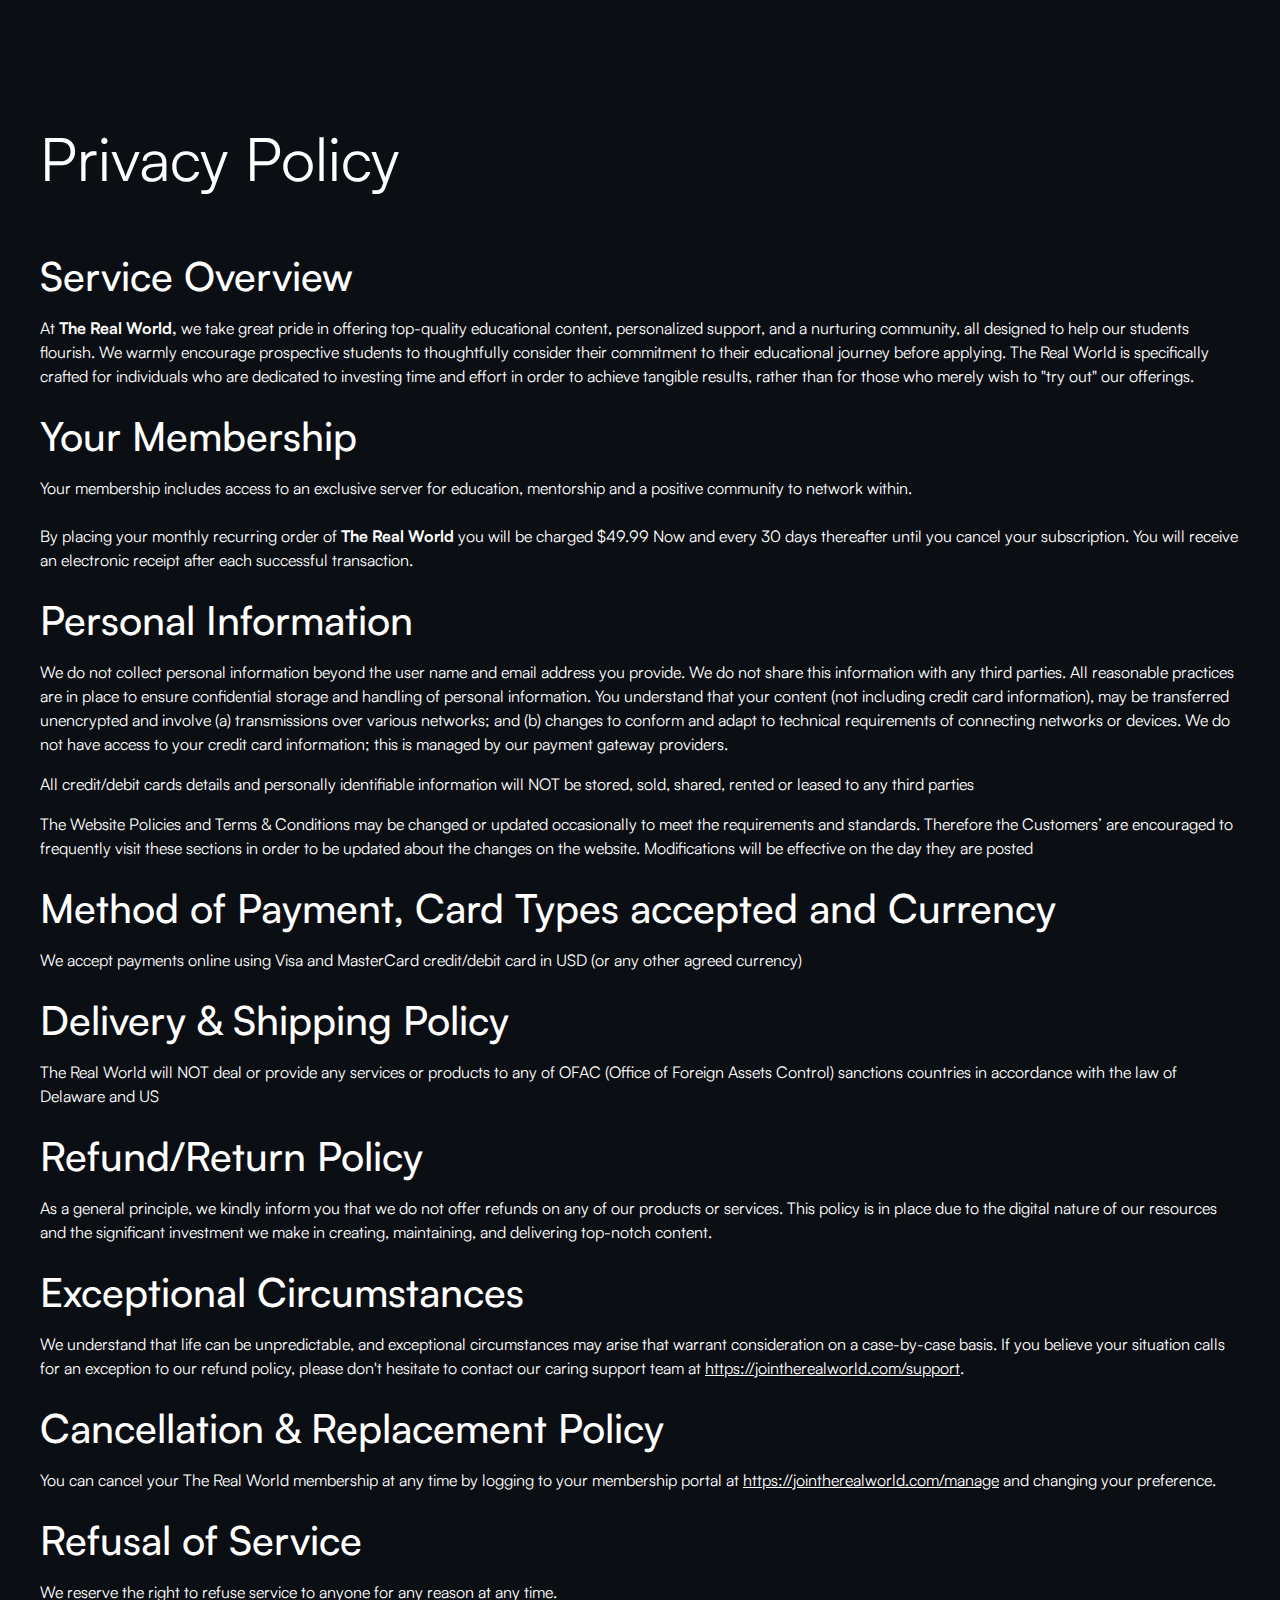
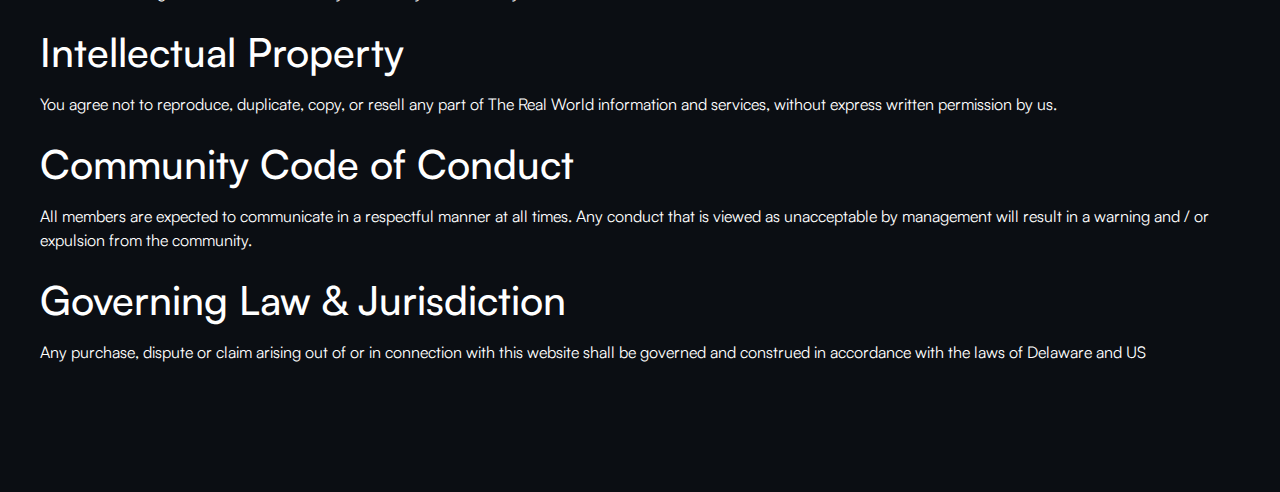
<file: privacy-policy.html>
<!DOCTYPE html><!--  Last Published: Sun May 28 2023 12:25:25 GMT+0000 (Coordinated Universal Time)  -->
<html data-wf-page="646a6bf8128f7ce7731c95fa" data-wf-site="64680f89ffc502a63b8e9d79">
<head>
  <meta charset="utf-8">
  <title>Privacy Policy | The Real World</title>
  <meta content="Privacy Policy | The Real World" property="og:title">
  <meta content="https://uploads-ssl.webflow.com/64680f89ffc502a63b8e9d79/646c56e4b22e612b474214c7_Frame%201.png" property="og:image">
  <meta content="Privacy Policy | The Real World" property="twitter:title">
  <meta content="https://uploads-ssl.webflow.com/64680f89ffc502a63b8e9d79/646c56e4b22e612b474214c7_Frame%201.png" property="twitter:image">
  <meta content="width=device-width, initial-scale=1" name="viewport">
  <link href="css/v2/normalize.css" rel="stylesheet" type="text/css">
  <link href="css/v2/components.css" rel="stylesheet" type="text/css">
  <link href="css/v2/therealworld-site.css" rel="stylesheet" type="text/css">
  <script type="text/javascript">!function(o,c){var n=c.documentElement,t=" w-mod-";n.className+=t+"js",("ontouchstart"in o||o.DocumentTouch&&c instanceof DocumentTouch)&&(n.className+=t+"touch")}(window,document);</script>
  <link href="images/favicon.png" rel="shortcut icon" type="image/x-icon">
  <link href="images/webclip.png" rel="apple-touch-icon">

  <script>
    !function(t,e){var o,n,p,r;e.__SV||(window.posthog=e,e._i=[],e.init=function(i,s,a){function g(t,e){var o=e.split(".");2==o.length&&(t=t[o[0]],e=o[1]),t[e]=function(){t.push([e].concat(Array.prototype.slice.call(arguments,0)))}}(p=t.createElement("script")).type="text/javascript",p.async=!0,p.src=s.api_host+"/static/array.js",(r=t.getElementsByTagName("script")[0]).parentNode.insertBefore(p,r);var u=e;for(void 0!==a?u=e[a]=[]:a="posthog",u.people=u.people||[],u.toString=function(t){var e="posthog";return"posthog"!==a&&(e+="."+a),t||(e+=" (stub)"),e},u.people.toString=function(){return u.toString(1)+".people (stub)"},o="capture identify alias people.set people.set_once set_config register register_once unregister opt_out_capturing has_opted_out_capturing opt_in_capturing reset isFeatureEnabled onFeatureFlags getFeatureFlag getFeatureFlagPayload reloadFeatureFlags group updateEarlyAccessFeatureEnrollment getEarlyAccessFeatures getActiveMatchingSurveys getSurveys".split(" "),n=0;n<o.length;n++)g(u,o[n]);e._i.push([i,s,a])},e.__SV=1)}(document,window.posthog||[]);
    posthog.init('phc_djGBH65JGJA0hIlfk4cuZFw962pu1e90oVbnIYieTkQ',{api_host:'https://app.posthog.com'})
</script>
</head>
<body>
  <div class="page-wrapper">
    <div class="circle-embed w-embed">
      <style>
/* Animate Circle */
:root {
  --circle-btn-bg: #FFBB38;
  --circle-btn-text: #000000;
  --circle-btn-speed: 0.3s;
  --circle-btn-half-speed: 0.15s;
  --circle-ease-out: cubic-bezier(0.61, 1, 0.88, 1);
  --circle-ease-in: cubic-bezier(0.12, 0, 0.39, 0);
}
.reveal-circle-2 {
  position: relative;
  overflow: hidden;
  -webkit-mask-image: -webkit-radial-gradient(white, black);
}
.reveal-circle-2:hover {
	color: var(--circle-btn-text);
  background-color: var(--circle-btn-bg);
  transition: background-color 0.0s linear var(--circle-btn-speed);
}
.reveal-circle-2::after {
	pointer-events: none;
	background-color: var(--circle-btn-bg);
  transform: translateY(5em);
  content: "";
  z-index: -1;
  position: absolute;
  width: 100%;
  padding-top: 100%;
  left: 0%;
  top: 0%;
  right: 0%;
  bottom: auto;
  border-radius: 50%;
  transition: border-radius var(--circle-btn-half-speed) var(--circle-ease-in) 0.0s, 
  transform var(--circle-btn-speed) var(--circle-ease-in);
}
.reveal-circle-2:hover::after {
  border-radius: 0%;
  transform: translateY(0em);
  transition: border-radius var(--circle-btn-half-speed) var(--circle-ease-out) var(--circle-btn-half-speed), 
  transform var(--circle-btn-speed) var(--circle-ease-out);
}
</style>
    </div>
    <div class="global-styles w-embed">
      <style>
/* Make text look crisper and more legible in all browsers */
body {
  -webkit-font-smoothing: antialiased;
  -moz-osx-font-smoothing: grayscale;
  font-smoothing: antialiased;
  text-rendering: optimizeLegibility;
}
/* Focus state style for keyboard navigation for the focusable elements */
*[tabindex]:focus-visible,
  input[type="file"]:focus-visible {
   outline: 0.125rem solid #4d65ff;
   outline-offset: 0.125rem;
}
/* Get rid of top margin on first element in any rich text element */
.w-richtext > :not(div):first-child, .w-richtext > div:first-child > :first-child {
  margin-top: 0 !important;
}
/* Get rid of bottom margin on last element in any rich text element */
.w-richtext>:last-child, .w-richtext ol li:last-child, .w-richtext ul li:last-child {
	margin-bottom: 0 !important;
}
/* Prevent all click and hover interaction with an element */
.pointer-events-off {
	pointer-events: none;
}
/* Enables all click and hover interaction with an element */
.pointer-events-on {
  pointer-events: auto;
}
/* Create a class of .div-square which maintains a 1:1 dimension of a div */
.div-square::after {
	content: "";
	display: block;
	padding-bottom: 100%;
}
/* Make sure containers never lose their center alignment */
.container-medium,.container-small, .container-large {
	margin-right: auto !important;
  margin-left: auto !important;
}
/* 
Make the following elements inherit typography styles from the parent and not have hardcoded values. 
Important: You will not be able to style for example "All Links" in Designer with this CSS applied.
Uncomment this CSS to use it in the project. Leave this message for future hand-off.
*/
/*
a,
.w-input,
.w-select,
.w-tab-link,
.w-nav-link,
.w-dropdown-btn,
.w-dropdown-toggle,
.w-dropdown-link {
  color: inherit;
  text-decoration: inherit;
  font-size: inherit;
}
*/
/* Apply "..." after 3 lines of text */
.text-style-3lines {
	display: -webkit-box;
	overflow: hidden;
	-webkit-line-clamp: 3;
	-webkit-box-orient: vertical;
}
/* Apply "..." after 2 lines of text */
.text-style-2lines {
	display: -webkit-box;
	overflow: hidden;
	-webkit-line-clamp: 2;
	-webkit-box-orient: vertical;
}
/* Adds inline flex display */
.display-inlineflex {
  display: inline-flex;
}
/* These classes are never overwritten */
.hide {
  display: none !important;
}
@media screen and (max-width: 991px) {
    .hide, .hide-tablet {
        display: none !important;
    }
}
  @media screen and (max-width: 767px) {
    .hide-mobile-landscape{
      display: none !important;
    }
}
  @media screen and (max-width: 479px) {
    .hide-mobile{
      display: none !important;
    }
}
.margin-0 {
  margin: 0rem !important;
}
.padding-0 {
  padding: 0rem !important;
}
.spacing-clean {
padding: 0rem !important;
margin: 0rem !important;
}
.margin-top {
  margin-right: 0rem !important;
  margin-bottom: 0rem !important;
  margin-left: 0rem !important;
}
.padding-top {
  padding-right: 0rem !important;
  padding-bottom: 0rem !important;
  padding-left: 0rem !important;
}
.margin-right {
  margin-top: 0rem !important;
  margin-bottom: 0rem !important;
  margin-left: 0rem !important;
}
.padding-right {
  padding-top: 0rem !important;
  padding-bottom: 0rem !important;
  padding-left: 0rem !important;
}
.margin-bottom {
  margin-top: 0rem !important;
  margin-right: 0rem !important;
  margin-left: 0rem !important;
}
.padding-bottom {
  padding-top: 0rem !important;
  padding-right: 0rem !important;
  padding-left: 0rem !important;
}
.margin-left {
  margin-top: 0rem !important;
  margin-right: 0rem !important;
  margin-bottom: 0rem !important;
}
.padding-left {
  padding-top: 0rem !important;
  padding-right: 0rem !important;
  padding-bottom: 0rem !important;
}
.margin-horizontal {
  margin-top: 0rem !important;
  margin-bottom: 0rem !important;
}
.padding-horizontal {
  padding-top: 0rem !important;
  padding-bottom: 0rem !important;
}
.margin-vertical {
  margin-right: 0rem !important;
  margin-left: 0rem !important;
}
.padding-vertical {
  padding-right: 0rem !important;
  padding-left: 0rem !important;
}
</style>
    </div>
    <main class="main-wrapper">
      <section class="section-legal-hero">
        <div class="padding-global">
          <div class="container-large">
            <div class="padding-section-large">
              <div class="legal_component">
                <div class="text-rich-text w-richtext">
                  <h1>Privacy Policy</h1>
                  <p>‍</p>
                  <h2>Service Overview</h2>
                  <p>At<strong> The Real World,</strong> we take great pride in offering top-quality educational content, personalized support, and a nurturing community, all designed to help our students flourish. We warmly encourage prospective students to thoughtfully consider their commitment to their educational journey before applying. The Real World is specifically crafted for individuals who are dedicated to investing time and effort in order to achieve tangible results, rather than for those who merely wish to &quot;try out&quot; our offerings.<br></p>
                  <h2>Your Membership</h2>
                  <p>Your membership includes access to an exclusive server for education, mentorship and a positive community to network within.<br><br>By placing your monthly recurring order of <strong>The Real World</strong> you will be charged $49.99 Now and every 30 days thereafter until you cancel your subscription. You will receive an electronic receipt after each successful transaction.<br></p>
                  <h2>Personal Information</h2>
                  <p>We do not collect personal information beyond the user name and email address you provide. We do not share this information with any third parties. All reasonable practices are in place to ensure confidential storage and handling of personal information. You understand that your content (not including credit card information), may be transferred unencrypted and involve (a) transmissions over various networks; and (b) changes to conform and adapt to technical requirements of connecting networks or devices. We do not have access to your credit card information; this is managed by our payment gateway providers.<br></p>
                  <p>All credit/debit cards details and personally identifiable information will NOT be stored, sold, shared, rented or leased to any third parties<br></p>
                  <p>The Website Policies and Terms &amp; Conditions may be changed or updated occasionally to meet the requirements and standards. Therefore the Customers’ are encouraged to frequently visit these sections in order to be updated about the changes on the website. Modifications will be effective on the day they are posted<br></p>
                  <h2>Method of Payment, Card Types accepted and Currency</h2>
                  <p>We accept payments online using Visa and MasterCard credit/debit card in USD (or any other agreed currency)<br></p>
                  <h2>Delivery &amp; Shipping Policy</h2>
                  <p>The Real World will NOT deal or provide any services or products to any of OFAC (Office of Foreign Assets Control) sanctions countries in accordance with the law of Delaware and US<br></p>
                  <h2>Refund/Return Policy</h2>
                  <p>As a general principle, we kindly inform you that we do not offer refunds on any of our products or services. This policy is in place due to the digital nature of our resources and the significant investment we make in creating, maintaining, and delivering top-notch content.<br></p>
                  <h2>Exceptional Circumstances</h2>
                  <p>We understand that life can be unpredictable, and exceptional circumstances may arise that warrant consideration on a case-by-case basis. If you believe your situation calls for an exception to our refund policy, please don&#x27;t hesitate to contact our caring support team at <a href="support.html">https://jointherealworld.com/support</a>.<br></p>
                  <h2>Cancellation &amp; Replacement Policy</h2>
                  <p>You can cancel your The Real World membership at any time by logging to your membership portal at <a href="manage.html">https://jointherealworld.com/manage</a> and changing your preference.<br></p>
                  <h2>Refusal of Service</h2>
                  <p>We reserve the right to refuse service to anyone for any reason at any time.<br></p>
                  <h2>Intellectual Property</h2>
                  <p>You agree not to reproduce, duplicate, copy, or resell any part of The Real World information and services, without express written permission by us.<br></p>
                  <h2>Community Code of Conduct</h2>
                  <p>All members are expected to communicate in a respectful manner at all times. Any conduct that is viewed as unacceptable by management will result in a warning and / or expulsion from the community.<br></p>
                  <h2>Governing Law &amp; Jurisdiction</h2>
                  <p>Any purchase, dispute or claim arising out of or in connection with this website shall be governed and construed in accordance with the laws of Delaware and US</p>
                </div>
              </div>
            </div>
          </div>
        </div>
      </section>
    </main>
  </div>
  <script src="https://d3e54v103j8qbb.cloudfront.net/js/jquery-3.5.1.min.dc5e7f18c8.js?site=64680f89ffc502a63b8e9d79" type="text/javascript" integrity="sha256-9/aliU8dGd2tb6OSsuzixeV4y/faTqgFtohetphbbj0=" crossorigin="anonymous"></script>
  <script src="js/v2/webflow.js.html" type="text/javascript"></script>
</body>
</html>
</file>
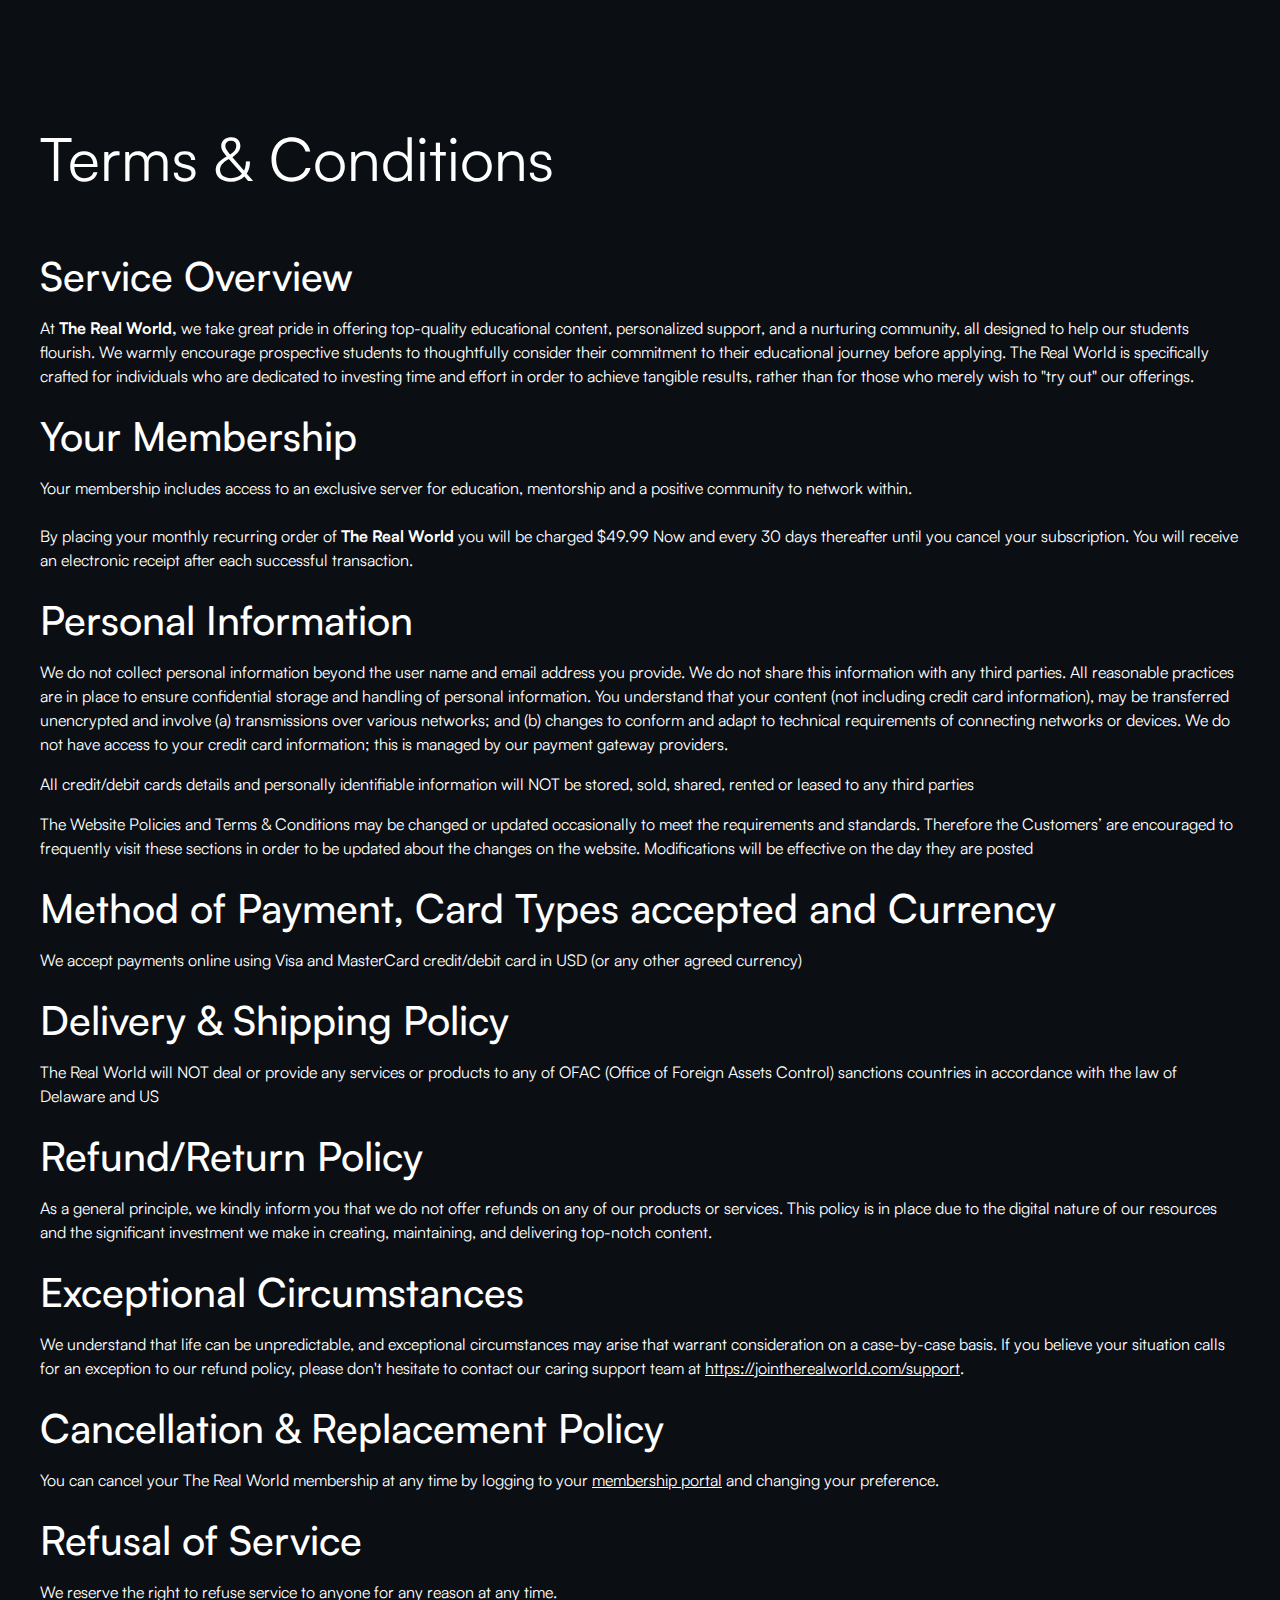
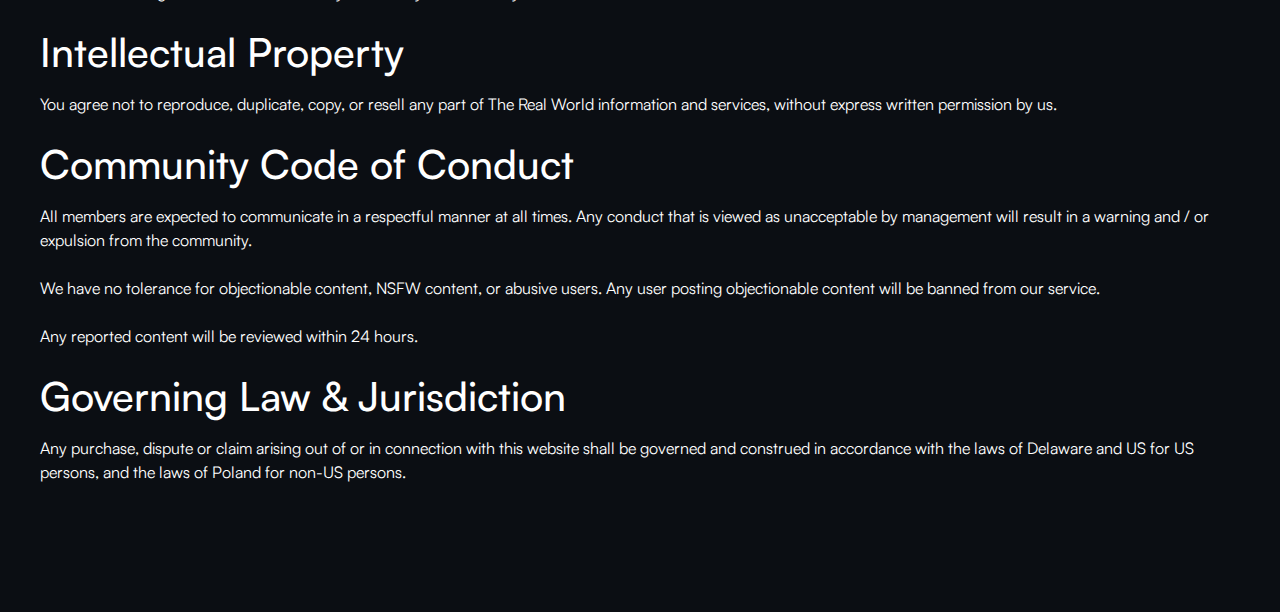
<file: terms-and-conditions.html>
<!DOCTYPE html><!--  Last Published: Sun May 28 2023 12:25:25 GMT+0000 (Coordinated Universal Time)  -->
<html data-wf-page="646a6d2b128f7ce7731d96e4" data-wf-site="64680f89ffc502a63b8e9d79">
<head>
  <meta charset="utf-8">
  <title>Terms of Service | The Real World</title>
  <meta content="Terms of Service | The Real World" property="og:title">
  <meta content="https://uploads-ssl.webflow.com/64680f89ffc502a63b8e9d79/646c56e4b22e612b474214c7_Frame%201.png" property="og:image">
  <meta content="Terms of Service | The Real World" property="twitter:title">
  <meta content="https://uploads-ssl.webflow.com/64680f89ffc502a63b8e9d79/646c56e4b22e612b474214c7_Frame%201.png" property="twitter:image">
  <meta content="width=device-width, initial-scale=1" name="viewport">
  <link href="css/v2/normalize.css" rel="stylesheet" type="text/css">
  <link href="css/v2/components.css" rel="stylesheet" type="text/css">
  <link href="css/v2/therealworld-site.css" rel="stylesheet" type="text/css">
  <script type="text/javascript">!function(o,c){var n=c.documentElement,t=" w-mod-";n.className+=t+"js",("ontouchstart"in o||o.DocumentTouch&&c instanceof DocumentTouch)&&(n.className+=t+"touch")}(window,document);</script>
  <link href="images/favicon.png" rel="shortcut icon" type="image/x-icon">
  <link href="images/webclip.png" rel="apple-touch-icon">

  <script>
    !function(t,e){var o,n,p,r;e.__SV||(window.posthog=e,e._i=[],e.init=function(i,s,a){function g(t,e){var o=e.split(".");2==o.length&&(t=t[o[0]],e=o[1]),t[e]=function(){t.push([e].concat(Array.prototype.slice.call(arguments,0)))}}(p=t.createElement("script")).type="text/javascript",p.async=!0,p.src=s.api_host+"/static/array.js",(r=t.getElementsByTagName("script")[0]).parentNode.insertBefore(p,r);var u=e;for(void 0!==a?u=e[a]=[]:a="posthog",u.people=u.people||[],u.toString=function(t){var e="posthog";return"posthog"!==a&&(e+="."+a),t||(e+=" (stub)"),e},u.people.toString=function(){return u.toString(1)+".people (stub)"},o="capture identify alias people.set people.set_once set_config register register_once unregister opt_out_capturing has_opted_out_capturing opt_in_capturing reset isFeatureEnabled onFeatureFlags getFeatureFlag getFeatureFlagPayload reloadFeatureFlags group updateEarlyAccessFeatureEnrollment getEarlyAccessFeatures getActiveMatchingSurveys getSurveys".split(" "),n=0;n<o.length;n++)g(u,o[n]);e._i.push([i,s,a])},e.__SV=1)}(document,window.posthog||[]);
    posthog.init('phc_djGBH65JGJA0hIlfk4cuZFw962pu1e90oVbnIYieTkQ',{api_host:'https://app.posthog.com'})
</script>
</head>
<body>
  <div class="page-wrapper">
    <div class="circle-embed w-embed">
      <style>
/* Animate Circle */
:root {
  --circle-btn-bg: #FFBB38;
  --circle-btn-text: #000000;
  --circle-btn-speed: 0.3s;
  --circle-btn-half-speed: 0.15s;
  --circle-ease-out: cubic-bezier(0.61, 1, 0.88, 1);
  --circle-ease-in: cubic-bezier(0.12, 0, 0.39, 0);
}
.reveal-circle-2 {
  position: relative;
  overflow: hidden;
  -webkit-mask-image: -webkit-radial-gradient(white, black);
}
.reveal-circle-2:hover {
	color: var(--circle-btn-text);
  background-color: var(--circle-btn-bg);
  transition: background-color 0.0s linear var(--circle-btn-speed);
}
.reveal-circle-2::after {
	pointer-events: none;
	background-color: var(--circle-btn-bg);
  transform: translateY(5em);
  content: "";
  z-index: -1;
  position: absolute;
  width: 100%;
  padding-top: 100%;
  left: 0%;
  top: 0%;
  right: 0%;
  bottom: auto;
  border-radius: 50%;
  transition: border-radius var(--circle-btn-half-speed) var(--circle-ease-in) 0.0s, 
  transform var(--circle-btn-speed) var(--circle-ease-in);
}
.reveal-circle-2:hover::after {
  border-radius: 0%;
  transform: translateY(0em);
  transition: border-radius var(--circle-btn-half-speed) var(--circle-ease-out) var(--circle-btn-half-speed), 
  transform var(--circle-btn-speed) var(--circle-ease-out);
}
</style>
    </div>
    <div class="global-styles w-embed">
      <style>
/* Make text look crisper and more legible in all browsers */
body {
  -webkit-font-smoothing: antialiased;
  -moz-osx-font-smoothing: grayscale;
  font-smoothing: antialiased;
  text-rendering: optimizeLegibility;
}
/* Focus state style for keyboard navigation for the focusable elements */
*[tabindex]:focus-visible,
  input[type="file"]:focus-visible {
   outline: 0.125rem solid #4d65ff;
   outline-offset: 0.125rem;
}
/* Get rid of top margin on first element in any rich text element */
.w-richtext > :not(div):first-child, .w-richtext > div:first-child > :first-child {
  margin-top: 0 !important;
}
/* Get rid of bottom margin on last element in any rich text element */
.w-richtext>:last-child, .w-richtext ol li:last-child, .w-richtext ul li:last-child {
	margin-bottom: 0 !important;
}
/* Prevent all click and hover interaction with an element */
.pointer-events-off {
	pointer-events: none;
}
/* Enables all click and hover interaction with an element */
.pointer-events-on {
  pointer-events: auto;
}
/* Create a class of .div-square which maintains a 1:1 dimension of a div */
.div-square::after {
	content: "";
	display: block;
	padding-bottom: 100%;
}
/* Make sure containers never lose their center alignment */
.container-medium,.container-small, .container-large {
	margin-right: auto !important;
  margin-left: auto !important;
}
/* 
Make the following elements inherit typography styles from the parent and not have hardcoded values. 
Important: You will not be able to style for example "All Links" in Designer with this CSS applied.
Uncomment this CSS to use it in the project. Leave this message for future hand-off.
*/
/*
a,
.w-input,
.w-select,
.w-tab-link,
.w-nav-link,
.w-dropdown-btn,
.w-dropdown-toggle,
.w-dropdown-link {
  color: inherit;
  text-decoration: inherit;
  font-size: inherit;
}
*/
/* Apply "..." after 3 lines of text */
.text-style-3lines {
	display: -webkit-box;
	overflow: hidden;
	-webkit-line-clamp: 3;
	-webkit-box-orient: vertical;
}
/* Apply "..." after 2 lines of text */
.text-style-2lines {
	display: -webkit-box;
	overflow: hidden;
	-webkit-line-clamp: 2;
	-webkit-box-orient: vertical;
}
/* Adds inline flex display */
.display-inlineflex {
  display: inline-flex;
}
/* These classes are never overwritten */
.hide {
  display: none !important;
}
@media screen and (max-width: 991px) {
    .hide, .hide-tablet {
        display: none !important;
    }
}
  @media screen and (max-width: 767px) {
    .hide-mobile-landscape{
      display: none !important;
    }
}
  @media screen and (max-width: 479px) {
    .hide-mobile{
      display: none !important;
    }
}
.margin-0 {
  margin: 0rem !important;
}
.padding-0 {
  padding: 0rem !important;
}
.spacing-clean {
padding: 0rem !important;
margin: 0rem !important;
}
.margin-top {
  margin-right: 0rem !important;
  margin-bottom: 0rem !important;
  margin-left: 0rem !important;
}
.padding-top {
  padding-right: 0rem !important;
  padding-bottom: 0rem !important;
  padding-left: 0rem !important;
}
.margin-right {
  margin-top: 0rem !important;
  margin-bottom: 0rem !important;
  margin-left: 0rem !important;
}
.padding-right {
  padding-top: 0rem !important;
  padding-bottom: 0rem !important;
  padding-left: 0rem !important;
}
.margin-bottom {
  margin-top: 0rem !important;
  margin-right: 0rem !important;
  margin-left: 0rem !important;
}
.padding-bottom {
  padding-top: 0rem !important;
  padding-right: 0rem !important;
  padding-left: 0rem !important;
}
.margin-left {
  margin-top: 0rem !important;
  margin-right: 0rem !important;
  margin-bottom: 0rem !important;
}
.padding-left {
  padding-top: 0rem !important;
  padding-right: 0rem !important;
  padding-bottom: 0rem !important;
}
.margin-horizontal {
  margin-top: 0rem !important;
  margin-bottom: 0rem !important;
}
.padding-horizontal {
  padding-top: 0rem !important;
  padding-bottom: 0rem !important;
}
.margin-vertical {
  margin-right: 0rem !important;
  margin-left: 0rem !important;
}
.padding-vertical {
  padding-right: 0rem !important;
  padding-left: 0rem !important;
}
</style>
    </div>
    <main class="main-wrapper">
      <section class="section-legal-hero">
        <div class="padding-global">
          <div class="container-large">
            <div class="padding-section-large">
              <div class="legal_component">
                <div class="text-rich-text w-richtext">
                  <h1>Terms &amp; Conditions</h1>
                  <p>‍</p>
                  <h2>Service Overview</h2>
                  <p>At<strong> The Real World,</strong> we take great pride in offering top-quality educational content, personalized support, and a nurturing community, all designed to help our students flourish. We warmly encourage prospective students to thoughtfully consider their commitment to their educational journey before applying. The Real World is specifically crafted for individuals who are dedicated to investing time and effort in order to achieve tangible results, rather than for those who merely wish to &quot;try out&quot; our offerings.<br></p>
                  <h2>Your Membership</h2>
                  <p>Your membership includes access to an exclusive server for education, mentorship and a positive community to network within.<br><br>By placing your monthly recurring order of <strong>The Real World</strong> you will be charged $49.99 Now and every 30 days thereafter until you cancel your subscription. You will receive an electronic receipt after each successful transaction.<br></p>
                  <h2>Personal Information</h2>
                  <p>We do not collect personal information beyond the user name and email address you provide. We do not share this information with any third parties. All reasonable practices are in place to ensure confidential storage and handling of personal information. You understand that your content (not including credit card information), may be transferred unencrypted and involve (a) transmissions over various networks; and (b) changes to conform and adapt to technical requirements of connecting networks or devices. We do not have access to your credit card information; this is managed by our payment gateway providers.<br></p>
                  <p>All credit/debit cards details and personally identifiable information will NOT be stored, sold, shared, rented or leased to any third parties<br></p>
                  <p>The Website Policies and Terms &amp; Conditions may be changed or updated occasionally to meet the requirements and standards. Therefore the Customers’ are encouraged to frequently visit these sections in order to be updated about the changes on the website. Modifications will be effective on the day they are posted<br></p>
                  <h2>Method of Payment, Card Types accepted and Currency</h2>
                  <p>We accept payments online using Visa and MasterCard credit/debit card in USD (or any other agreed currency)<br></p>
                  <h2>Delivery &amp; Shipping Policy</h2>
                  <p>The Real World will NOT deal or provide any services or products to any of OFAC (Office of Foreign Assets Control) sanctions countries in accordance with the law of Delaware and US<br></p>
                  <h2>Refund/Return Policy</h2>
                  <p>As a general principle, we kindly inform you that we do not offer refunds on any of our products or services. This policy is in place due to the digital nature of our resources and the significant investment we make in creating, maintaining, and delivering top-notch content.<br></p>
                  <h2>Exceptional Circumstances</h2>
                  <p>We understand that life can be unpredictable, and exceptional circumstances may arise that warrant consideration on a case-by-case basis. If you believe your situation calls for an exception to our refund policy, please don&#x27;t hesitate to contact our caring support team at <a href="support.html">https://jointherealworld.com/support</a>.<br></p>
                  <h2>Cancellation &amp; Replacement Policy</h2>
                  <p>You can cancel your The Real World membership at any time by logging to your <a href="manage.html">membership portal</a> and changing your preference.<br></p>
                  <h2>Refusal of Service</h2>
                  <p>We reserve the right to refuse service to anyone for any reason at any time.<br></p>
                  <h2>Intellectual Property</h2>
                  <p>You agree not to reproduce, duplicate, copy, or resell any part of The Real World information and services, without express written permission by us.<br></p>
                  <h2>Community Code of Conduct</h2>
                  <p>All members are expected to communicate in a respectful manner at all times. Any conduct that is viewed as unacceptable by management will result in a warning and / or expulsion from the community.<br><br>We have no tolerance for objectionable content, NSFW content, or abusive users. Any user posting objectionable content will be banned from our service.<br><br>Any reported content will be reviewed within 24 hours.<br></p>
                  <h2>Governing Law &amp; Jurisdiction</h2>
                  <p>Any purchase, dispute or claim arising out of or in connection with this website shall be governed and construed in accordance with the laws of Delaware and US for US persons, and the laws of Poland for non-US persons.</p>
                </div>
              </div>
            </div>
          </div>
        </div>
      </section>
    </main>
  </div>
  <script src="https://d3e54v103j8qbb.cloudfront.net/js/jquery-3.5.1.min.dc5e7f18c8.js?site=64680f89ffc502a63b8e9d79" type="text/javascript" integrity="sha256-9/aliU8dGd2tb6OSsuzixeV4y/faTqgFtohetphbbj0=" crossorigin="anonymous"></script>
  <script src="js/v2/webflow.js.html" type="text/javascript"></script>
</body>
</html>
</file>
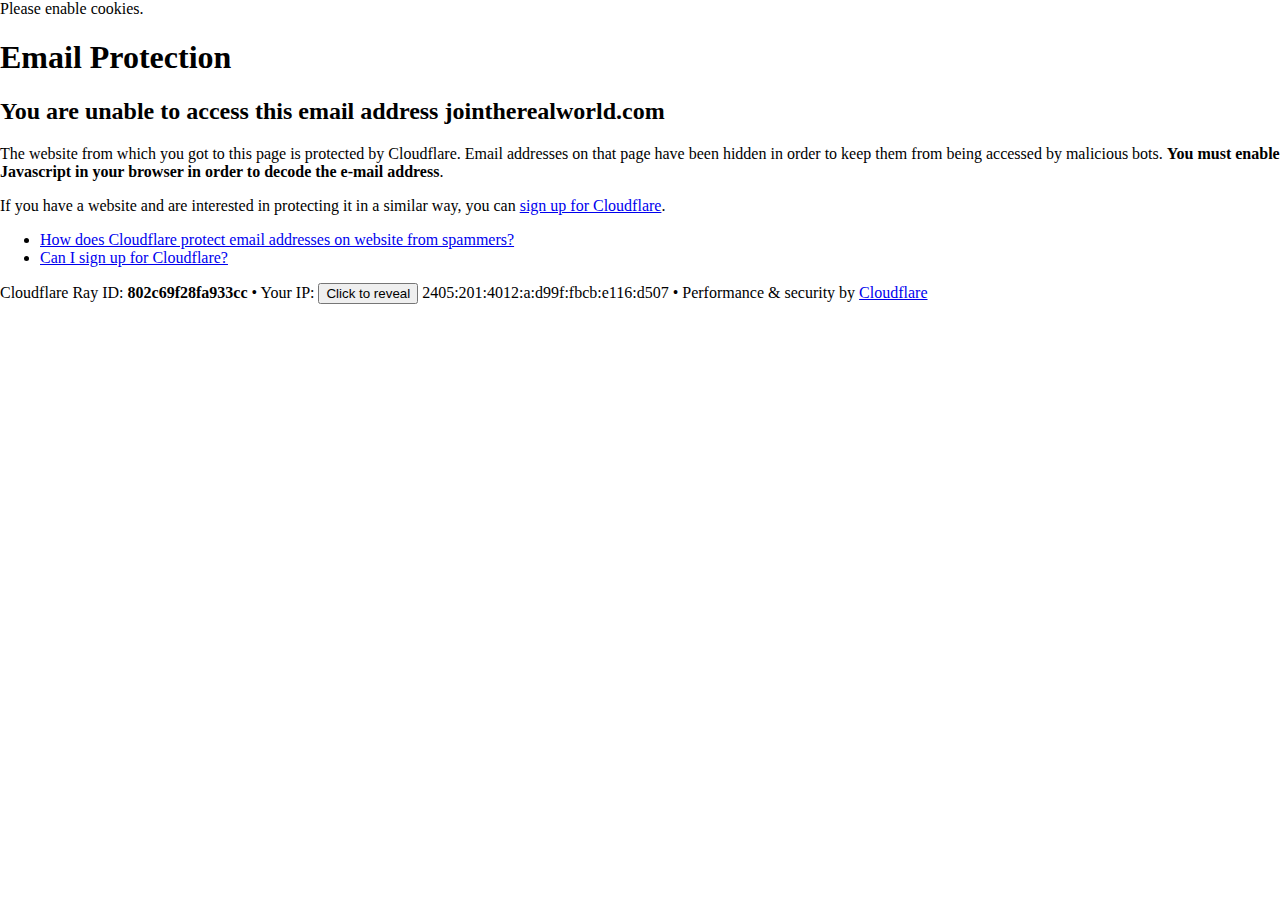
<file: cdn-cgi/l/email-protection.html>
<!DOCTYPE html>
<!--[if lt IE 7]> <html class="no-js ie6 oldie" lang="en-US"> <![endif]-->
<!--[if IE 7]>    <html class="no-js ie7 oldie" lang="en-US"> <![endif]-->
<!--[if IE 8]>    <html class="no-js ie8 oldie" lang="en-US"> <![endif]-->
<!--[if gt IE 8]><!--> <html class="no-js" lang="en-US"> <!--<![endif]-->
<head>
<title>Email Protection | Cloudflare</title>
<meta charset="UTF-8" />
<meta http-equiv="Content-Type" content="text/html; charset=UTF-8" />
<meta http-equiv="X-UA-Compatible" content="IE=Edge" />
<meta name="robots" content="noindex, nofollow" />
<meta name="viewport" content="width=device-width,initial-scale=1" />
<link rel="stylesheet" id="cf_styles-css" href="https://jointherealworld.com/cdn-cgi/styles/cf.errors.css" />
<!--[if lt IE 9]><link rel="stylesheet" id='cf_styles-ie-css' href="/cdn-cgi/styles/cf.errors.ie.css" /><![endif]-->
<style>body{margin:0;padding:0}</style>


<!--[if gte IE 10]><!-->
<script>
  if (!navigator.cookieEnabled) {
    window.addEventListener('DOMContentLoaded', function () {
      var cookieEl = document.getElementById('cookie-alert');
      cookieEl.style.display = 'block';
    })
  }
</script>
<!--<![endif]-->


</head>
<body>
  <div id="cf-wrapper">
    <div class="cf-alert cf-alert-error cf-cookie-error" id="cookie-alert" data-translate="enable_cookies">Please enable cookies.</div>
    <div id="cf-error-details" class="cf-error-details-wrapper">
      <div class="cf-wrapper cf-header cf-error-overview">
        <h1 data-translate="block_headline">Email Protection</h1>
        <h2 class="cf-subheadline"><span data-translate="unable_to_access">You are unable to access this email address</span> jointherealworld.com</h2>
      </div><!-- /.header -->

      <div class="cf-section cf-wrapper">
        <div class="cf-columns two">
          <div class="cf-column">
            <p>The website from which you got to this page is protected by Cloudflare. Email addresses on that page have been hidden in order to keep them from being accessed by malicious bots. <strong>You must enable Javascript in your browser in order to decode the e-mail address</strong>.</p>
            <p>If you have a website and are interested in protecting it in a similar way, you can <a rel="noopener noreferrer" href="https://www.cloudflare.com/sign-up?utm_source=email_protection">sign up for Cloudflare</a>.</p>
          </div>

          <div class="cf-column">
            <div class="grid_4">
              <div class="rail">
                  <div class="panel">
                      <ul class="nobullets">
                        <li><a rel="noopener noreferrer" class="modal-link-faq" href="https://support.cloudflare.com/hc/en-us/articles/200170016-What-is-Email-Address-Obfuscation-">How does Cloudflare protect email addresses on website from spammers?</a></li>
                        <li><a rel="noopener noreferrer" class="modal-link-faq" href="https://support.cloudflare.com/hc/en-us/categories/200275218-Getting-Started">Can I sign up for Cloudflare?</a></li>
                    </ul>
                </div>
              </div>
            </div>
          </div>
        </div>
      </div><!-- /.section -->

      <div class="cf-error-footer cf-wrapper w-240 lg:w-full py-10 sm:py-4 sm:px-8 mx-auto text-center sm:text-left border-solid border-0 border-t border-gray-300">
  <p class="text-13">
    <span class="cf-footer-item sm:block sm:mb-1">Cloudflare Ray ID: <strong class="font-semibold">802c69f28fa933cc</strong></span>
    <span class="cf-footer-separator sm:hidden">&bull;</span>
    <span id="cf-footer-item-ip" class="cf-footer-item hidden sm:block sm:mb-1">
      Your IP:
      <button type="button" id="cf-footer-ip-reveal" class="cf-footer-ip-reveal-btn">Click to reveal</button>
      <span class="hidden" id="cf-footer-ip">2405:201:4012:a:d99f:fbcb:e116:d507</span>
      <span class="cf-footer-separator sm:hidden">&bull;</span>
    </span>
    <span class="cf-footer-item sm:block sm:mb-1"><span>Performance &amp; security by</span> <a rel="noopener noreferrer" href="https://www.cloudflare.com/5xx-error-landing" id="brand_link" target="_blank">Cloudflare</a></span>
    
  </p>
  <script>(function(){function d(){var b=a.getElementById("cf-footer-item-ip"),c=a.getElementById("cf-footer-ip-reveal");b&&"classList"in b&&(b.classList.remove("hidden"),c.addEventListener("click",function(){c.classList.add("hidden");a.getElementById("cf-footer-ip").classList.remove("hidden")}))}var a=document;document.addEventListener&&a.addEventListener("DOMContentLoaded",d)})();</script>
</div><!-- /.error-footer -->


    </div><!-- /#cf-error-details -->
  </div><!-- /#cf-wrapper -->

  <script>
  window._cf_translation = {};
  
  
</script>

</body>
</html>
</file>
<file: css/v2/components.css>
@font-face {
  font-family: 'webflow-icons';
  src: url("[data-uri]") format('truetype');
  font-weight: normal;
  font-style: normal;
}
[class^="w-icon-"],
[class*=" w-icon-"] {
  /* use !important to prevent issues with browser extensions that change fonts */
  font-family: 'webflow-icons' !important;
  speak: none;
  font-style: normal;
  font-weight: normal;
  font-variant: normal;
  text-transform: none;
  line-height: 1;
  /* Better Font Rendering =========== */
  -webkit-font-smoothing: antialiased;
  -moz-osx-font-smoothing: grayscale;
}
.w-icon-slider-right:before {
  content: "\e600";
}
.w-icon-slider-left:before {
  content: "\e601";
}
.w-icon-nav-menu:before {
  content: "\e602";
}
.w-icon-arrow-down:before,
.w-icon-dropdown-toggle:before {
  content: "\e603";
}
.w-icon-file-upload-remove:before {
  content: "\e900";
}
.w-icon-file-upload-icon:before {
  content: "\e903";
}
* {
  -webkit-box-sizing: border-box;
  -moz-box-sizing: border-box;
  box-sizing: border-box;
}
html {
  height: 100%;
}
body {
  margin: 0;
  min-height: 100%;
  background-color: #fff;
  font-family: Arial, sans-serif;
  font-size: 14px;
  line-height: 20px;
  color: #333;
}
img {
  max-width: 100%;
  vertical-align: middle;
  display: inline-block;
}
html.w-mod-touch * {
  background-attachment: scroll !important;
}
.w-block {
  display: block;
}
.w-inline-block {
  max-width: 100%;
  display: inline-block;
}
.w-clearfix:before,
.w-clearfix:after {
  content: " ";
  display: table;
  grid-column-start: 1;
  grid-row-start: 1;
  grid-column-end: 2;
  grid-row-end: 2;
}
.w-clearfix:after {
  clear: both;
}
.w-hidden {
  display: none;
}
.w-button {
  display: inline-block;
  padding: 9px 15px;
  background-color: #3898EC;
  color: white;
  border: 0;
  line-height: inherit;
  text-decoration: none;
  cursor: pointer;
  border-radius: 0;
}
input.w-button {
  -webkit-appearance: button;
}
html[data-w-dynpage] [data-w-cloak] {
  color: transparent !important;
}
.w-webflow-badge,
.w-webflow-badge * {
  position: static;
  left: auto;
  top: auto;
  right: auto;
  bottom: auto;
  z-index: auto;
  display: block;
  visibility: visible;
  overflow: visible;
  overflow-x: visible;
  overflow-y: visible;
  box-sizing: border-box;
  width: auto;
  height: auto;
  max-height: none;
  max-width: none;
  min-height: 0;
  min-width: 0;
  margin: 0;
  padding: 0;
  float: none;
  clear: none;
  border: 0 none transparent;
  border-radius: 0;
  background: none;
  background-image: none;
  background-position: 0% 0%;
  background-size: auto auto;
  background-repeat: repeat;
  background-origin: padding-box;
  background-clip: border-box;
  background-attachment: scroll;
  background-color: transparent;
  box-shadow: none;
  opacity: 1;
  transform: none;
  transition: none;
  direction: ltr;
  font-family: inherit;
  font-weight: inherit;
  color: inherit;
  font-size: inherit;
  line-height: inherit;
  font-style: inherit;
  font-variant: inherit;
  text-align: inherit;
  letter-spacing: inherit;
  text-decoration: inherit;
  text-indent: 0;
  text-transform: inherit;
  list-style-type: disc;
  text-shadow: none;
  font-smoothing: auto;
  vertical-align: baseline;
  cursor: inherit;
  white-space: inherit;
  word-break: normal;
  word-spacing: normal;
  word-wrap: normal;
}
.w-webflow-badge {
  position: fixed !important;
  display: inline-block !important;
  visibility: visible !important;
  z-index: 2147483647 !important;
  top: auto !important;
  right: 12px !important;
  bottom: 12px !important;
  left: auto !important;
  color: #AAADB0 !important;
  background-color: #fff !important;
  border-radius: 3px !important;
  padding: 6px 8px 6px 6px !important;
  font-size: 12px !important;
  opacity: 1 !important;
  line-height: 14px !important;
  text-decoration: none !important;
  transform: none !important;
  margin: 0 !important;
  width: auto !important;
  height: auto !important;
  overflow: visible !important;
  white-space: nowrap;
  box-shadow: 0 0 0 1px rgba(0, 0, 0, 0.1), 0px 1px 3px rgba(0, 0, 0, 0.1);
  cursor: pointer;
}
.w-webflow-badge > img {
  display: inline-block !important;
  visibility: visible !important;
  opacity: 1 !important;
  vertical-align: middle !important;
}
h1,
h2,
h3,
h4,
h5,
h6 {
  font-weight: bold;
  margin-bottom: 10px;
}
h1 {
  font-size: 38px;
  line-height: 44px;
  margin-top: 20px;
}
h2 {
  font-size: 32px;
  line-height: 36px;
  margin-top: 20px;
}
h3 {
  font-size: 24px;
  line-height: 30px;
  margin-top: 20px;
}
h4 {
  font-size: 18px;
  line-height: 24px;
  margin-top: 10px;
}
h5 {
  font-size: 14px;
  line-height: 20px;
  margin-top: 10px;
}
h6 {
  font-size: 12px;
  line-height: 18px;
  margin-top: 10px;
}
p {
  margin-top: 0;
  margin-bottom: 10px;
}
blockquote {
  margin: 0 0 10px 0;
  padding: 10px 20px;
  border-left: 5px solid #E2E2E2;
  font-size: 18px;
  line-height: 22px;
}
figure {
  margin: 0;
  margin-bottom: 10px;
}
figcaption {
  margin-top: 5px;
  text-align: center;
}
ul,
ol {
  margin-top: 0px;
  margin-bottom: 10px;
  padding-left: 40px;
}
.w-list-unstyled {
  padding-left: 0;
  list-style: none;
}
.w-embed:before,
.w-embed:after {
  content: " ";
  display: table;
  grid-column-start: 1;
  grid-row-start: 1;
  grid-column-end: 2;
  grid-row-end: 2;
}
.w-embed:after {
  clear: both;
}
.w-video {
  width: 100%;
  position: relative;
  padding: 0;
}
.w-video iframe,
.w-video object,
.w-video embed {
  position: absolute;
  top: 0;
  left: 0;
  width: 100%;
  height: 100%;
  border: none;
}
fieldset {
  padding: 0;
  margin: 0;
  border: 0;
}
button,
[type='button'],
[type='reset'] {
  border: 0;
  cursor: pointer;
  -webkit-appearance: button;
}
.w-form {
  margin: 0 0 15px;
}
.w-form-done {
  display: none;
  padding: 20px;
  text-align: center;
  background-color: #dddddd;
}
.w-form-fail {
  display: none;
  margin-top: 10px;
  padding: 10px;
  background-color: #ffdede;
}
label {
  display: block;
  margin-bottom: 5px;
  font-weight: bold;
}
.w-input,
.w-select {
  display: block;
  width: 100%;
  height: 38px;
  padding: 8px 12px;
  margin-bottom: 10px;
  font-size: 14px;
  line-height: 1.42857143;
  color: #333333;
  vertical-align: middle;
  background-color: #ffffff;
  border: 1px solid #cccccc;
}
.w-input:-moz-placeholder,
.w-select:-moz-placeholder {
  color: #999;
}
.w-input::-moz-placeholder,
.w-select::-moz-placeholder {
  color: #999;
  opacity: 1;
}
.w-input:-ms-input-placeholder,
.w-select:-ms-input-placeholder {
  color: #999;
}
.w-input::-webkit-input-placeholder,
.w-select::-webkit-input-placeholder {
  color: #999;
}
.w-input:focus,
.w-select:focus {
  border-color: #3898EC;
  outline: 0;
}
.w-input[disabled],
.w-select[disabled],
.w-input[readonly],
.w-select[readonly],
fieldset[disabled] .w-input,
fieldset[disabled] .w-select {
  cursor: not-allowed;
}
.w-input[disabled]:not(.w-input-disabled),
.w-select[disabled]:not(.w-input-disabled),
.w-input[readonly],
.w-select[readonly],
fieldset[disabled]:not(.w-input-disabled) .w-input,
fieldset[disabled]:not(.w-input-disabled) .w-select {
  background-color: #eeeeee;
}
textarea.w-input,
textarea.w-select {
  height: auto;
}
.w-select {
  background-color: #f3f3f3;
}
.w-select[multiple] {
  height: auto;
}
.w-form-label {
  display: inline-block;
  cursor: pointer;
  font-weight: normal;
  margin-bottom: 0px;
}
.w-radio {
  display: block;
  margin-bottom: 5px;
  padding-left: 20px;
}
.w-radio:before,
.w-radio:after {
  content: " ";
  display: table;
  grid-column-start: 1;
  grid-row-start: 1;
  grid-column-end: 2;
  grid-row-end: 2;
}
.w-radio:after {
  clear: both;
}
.w-radio-input {
  margin: 4px 0 0;
  margin-top: 1px \9;
  line-height: normal;
  float: left;
  margin-left: -20px;
}
.w-radio-input {
  margin-top: 3px;
}
.w-file-upload {
  display: block;
  margin-bottom: 10px;
}
.w-file-upload-input {
  width: 0.1px;
  height: 0.1px;
  opacity: 0;
  overflow: hidden;
  position: absolute;
  z-index: -100;
}
.w-file-upload-default,
.w-file-upload-uploading,
.w-file-upload-success {
  display: inline-block;
  color: #333333;
}
.w-file-upload-error {
  display: block;
  margin-top: 10px;
}
.w-file-upload-default.w-hidden,
.w-file-upload-uploading.w-hidden,
.w-file-upload-error.w-hidden,
.w-file-upload-success.w-hidden {
  display: none;
}
.w-file-upload-uploading-btn {
  display: flex;
  font-size: 14px;
  font-weight: normal;
  cursor: pointer;
  margin: 0;
  padding: 8px 12px;
  border: 1px solid #cccccc;
  background-color: #fafafa;
}
.w-file-upload-file {
  display: flex;
  flex-grow: 1;
  justify-content: space-between;
  margin: 0;
  padding: 8px 9px 8px 11px;
  border: 1px solid #cccccc;
  background-color: #fafafa;
}
.w-file-upload-file-name {
  font-size: 14px;
  font-weight: normal;
  display: block;
}
.w-file-remove-link {
  margin-top: 3px;
  margin-left: 10px;
  width: auto;
  height: auto;
  padding: 3px;
  display: block;
  cursor: pointer;
}
.w-icon-file-upload-remove {
  margin: auto;
  font-size: 10px;
}
.w-file-upload-error-msg {
  display: inline-block;
  color: #ea384c;
  padding: 2px 0;
}
.w-file-upload-info {
  display: inline-block;
  line-height: 38px;
  padding: 0 12px;
}
.w-file-upload-label {
  display: inline-block;
  font-size: 14px;
  font-weight: normal;
  cursor: pointer;
  margin: 0;
  padding: 8px 12px;
  border: 1px solid #cccccc;
  background-color: #fafafa;
}
.w-icon-file-upload-icon,
.w-icon-file-upload-uploading {
  display: inline-block;
  margin-right: 8px;
  width: 20px;
}
.w-icon-file-upload-uploading {
  height: 20px;
}
.w-container {
  margin-left: auto;
  margin-right: auto;
  max-width: 940px;
}
.w-container:before,
.w-container:after {
  content: " ";
  display: table;
  grid-column-start: 1;
  grid-row-start: 1;
  grid-column-end: 2;
  grid-row-end: 2;
}
.w-container:after {
  clear: both;
}
.w-container .w-row {
  margin-left: -10px;
  margin-right: -10px;
}
.w-row:before,
.w-row:after {
  content: " ";
  display: table;
  grid-column-start: 1;
  grid-row-start: 1;
  grid-column-end: 2;
  grid-row-end: 2;
}
.w-row:after {
  clear: both;
}
.w-row .w-row {
  margin-left: 0;
  margin-right: 0;
}
.w-col {
  position: relative;
  float: left;
  width: 100%;
  min-height: 1px;
  padding-left: 10px;
  padding-right: 10px;
}
.w-col .w-col {
  padding-left: 0;
  padding-right: 0;
}
.w-col-1 {
  width: 8.33333333%;
}
.w-col-2 {
  width: 16.66666667%;
}
.w-col-3 {
  width: 25%;
}
.w-col-4 {
  width: 33.33333333%;
}
.w-col-5 {
  width: 41.66666667%;
}
.w-col-6 {
  width: 50%;
}
.w-col-7 {
  width: 58.33333333%;
}
.w-col-8 {
  width: 66.66666667%;
}
.w-col-9 {
  width: 75%;
}
.w-col-10 {
  width: 83.33333333%;
}
.w-col-11 {
  width: 91.66666667%;
}
.w-col-12 {
  width: 100%;
}
.w-hidden-main {
  display: none !important;
}
@media screen and (max-width: 991px) {
  .w-container {
    max-width: 728px;
  }
  .w-hidden-main {
    display: inherit !important;
  }
  .w-hidden-medium {
    display: none !important;
  }
  .w-col-medium-1 {
    width: 8.33333333%;
  }
  .w-col-medium-2 {
    width: 16.66666667%;
  }
  .w-col-medium-3 {
    width: 25%;
  }
  .w-col-medium-4 {
    width: 33.33333333%;
  }
  .w-col-medium-5 {
    width: 41.66666667%;
  }
  .w-col-medium-6 {
    width: 50%;
  }
  .w-col-medium-7 {
    width: 58.33333333%;
  }
  .w-col-medium-8 {
    width: 66.66666667%;
  }
  .w-col-medium-9 {
    width: 75%;
  }
  .w-col-medium-10 {
    width: 83.33333333%;
  }
  .w-col-medium-11 {
    width: 91.66666667%;
  }
  .w-col-medium-12 {
    width: 100%;
  }
  .w-col-stack {
    width: 100%;
    left: auto;
    right: auto;
  }
}
@media screen and (max-width: 767px) {
  .w-hidden-main {
    display: inherit !important;
  }
  .w-hidden-medium {
    display: inherit !important;
  }
  .w-hidden-small {
    display: none !important;
  }
  .w-row,
  .w-container .w-row {
    margin-left: 0;
    margin-right: 0;
  }
  .w-col {
    width: 100%;
    left: auto;
    right: auto;
  }
  .w-col-small-1 {
    width: 8.33333333%;
  }
  .w-col-small-2 {
    width: 16.66666667%;
  }
  .w-col-small-3 {
    width: 25%;
  }
  .w-col-small-4 {
    width: 33.33333333%;
  }
  .w-col-small-5 {
    width: 41.66666667%;
  }
  .w-col-small-6 {
    width: 50%;
  }
  .w-col-small-7 {
    width: 58.33333333%;
  }
  .w-col-small-8 {
    width: 66.66666667%;
  }
  .w-col-small-9 {
    width: 75%;
  }
  .w-col-small-10 {
    width: 83.33333333%;
  }
  .w-col-small-11 {
    width: 91.66666667%;
  }
  .w-col-small-12 {
    width: 100%;
  }
}
@media screen and (max-width: 479px) {
  .w-container {
    max-width: none;
  }
  .w-hidden-main {
    display: inherit !important;
  }
  .w-hidden-medium {
    display: inherit !important;
  }
  .w-hidden-small {
    display: inherit !important;
  }
  .w-hidden-tiny {
    display: none !important;
  }
  .w-col {
    width: 100%;
  }
  .w-col-tiny-1 {
    width: 8.33333333%;
  }
  .w-col-tiny-2 {
    width: 16.66666667%;
  }
  .w-col-tiny-3 {
    width: 25%;
  }
  .w-col-tiny-4 {
    width: 33.33333333%;
  }
  .w-col-tiny-5 {
    width: 41.66666667%;
  }
  .w-col-tiny-6 {
    width: 50%;
  }
  .w-col-tiny-7 {
    width: 58.33333333%;
  }
  .w-col-tiny-8 {
    width: 66.66666667%;
  }
  .w-col-tiny-9 {
    width: 75%;
  }
  .w-col-tiny-10 {
    width: 83.33333333%;
  }
  .w-col-tiny-11 {
    width: 91.66666667%;
  }
  .w-col-tiny-12 {
    width: 100%;
  }
}
.w-widget {
  position: relative;
}
.w-widget-map {
  width: 100%;
  height: 400px;
}
.w-widget-map label {
  width: auto;
  display: inline;
}
.w-widget-map img {
  max-width: inherit;
}
.w-widget-map .gm-style-iw {
  text-align: center;
}
.w-widget-map .gm-style-iw > button {
  display: none !important;
}
.w-widget-twitter {
  overflow: hidden;
}
.w-widget-twitter-count-shim {
  display: inline-block;
  vertical-align: top;
  position: relative;
  width: 28px;
  height: 20px;
  text-align: center;
  background: white;
  border: #758696 solid 1px;
  border-radius: 3px;
}
.w-widget-twitter-count-shim * {
  pointer-events: none;
  -webkit-user-select: none;
  -moz-user-select: none;
  -ms-user-select: none;
  user-select: none;
}
.w-widget-twitter-count-shim .w-widget-twitter-count-inner {
  position: relative;
  font-size: 15px;
  line-height: 12px;
  text-align: center;
  color: #999;
  font-family: serif;
}
.w-widget-twitter-count-shim .w-widget-twitter-count-clear {
  position: relative;
  display: block;
}
.w-widget-twitter-count-shim.w--large {
  width: 36px;
  height: 28px;
}
.w-widget-twitter-count-shim.w--large .w-widget-twitter-count-inner {
  font-size: 18px;
  line-height: 18px;
}
.w-widget-twitter-count-shim:not(.w--vertical) {
  margin-left: 5px;
  margin-right: 8px;
}
.w-widget-twitter-count-shim:not(.w--vertical).w--large {
  margin-left: 6px;
}
.w-widget-twitter-count-shim:not(.w--vertical):before,
.w-widget-twitter-count-shim:not(.w--vertical):after {
  top: 50%;
  left: 0;
  border: solid transparent;
  content: ' ';
  height: 0;
  width: 0;
  position: absolute;
  pointer-events: none;
}
.w-widget-twitter-count-shim:not(.w--vertical):before {
  border-color: rgba(117, 134, 150, 0);
  border-right-color: #5d6c7b;
  border-width: 4px;
  margin-left: -9px;
  margin-top: -4px;
}
.w-widget-twitter-count-shim:not(.w--vertical).w--large:before {
  border-width: 5px;
  margin-left: -10px;
  margin-top: -5px;
}
.w-widget-twitter-count-shim:not(.w--vertical):after {
  border-color: rgba(255, 255, 255, 0);
  border-right-color: white;
  border-width: 4px;
  margin-left: -8px;
  margin-top: -4px;
}
.w-widget-twitter-count-shim:not(.w--vertical).w--large:after {
  border-width: 5px;
  margin-left: -9px;
  margin-top: -5px;
}
.w-widget-twitter-count-shim.w--vertical {
  width: 61px;
  height: 33px;
  margin-bottom: 8px;
}
.w-widget-twitter-count-shim.w--vertical:before,
.w-widget-twitter-count-shim.w--vertical:after {
  top: 100%;
  left: 50%;
  border: solid transparent;
  content: ' ';
  height: 0;
  width: 0;
  position: absolute;
  pointer-events: none;
}
.w-widget-twitter-count-shim.w--vertical:before {
  border-color: rgba(117, 134, 150, 0);
  border-top-color: #5d6c7b;
  border-width: 5px;
  margin-left: -5px;
}
.w-widget-twitter-count-shim.w--vertical:after {
  border-color: rgba(255, 255, 255, 0);
  border-top-color: white;
  border-width: 4px;
  margin-left: -4px;
}
.w-widget-twitter-count-shim.w--vertical .w-widget-twitter-count-inner {
  font-size: 18px;
  line-height: 22px;
}
.w-widget-twitter-count-shim.w--vertical.w--large {
  width: 76px;
}
.w-background-video {
  position: relative;
  overflow: hidden;
  height: 500px;
  color: white;
}
.w-background-video > video {
  background-size: cover;
  background-position: 50% 50%;
  position: absolute;
  margin: auto;
  width: 100%;
  height: 100%;
  right: -100%;
  bottom: -100%;
  top: -100%;
  left: -100%;
  object-fit: cover;
  z-index: -100;
}
.w-background-video > video::-webkit-media-controls-start-playback-button {
  display: none !important;
  -webkit-appearance: none;
}
.w-background-video--control {
  position: absolute;
  bottom: 1em;
  right: 1em;
  background-color: transparent;
  padding: 0;
}
.w-background-video--control > [hidden] {
  display: none !important;
}
.w-slider {
  position: relative;
  height: 300px;
  text-align: center;
  background: #dddddd;
  clear: both;
  -webkit-tap-highlight-color: rgba(0, 0, 0, 0);
  tap-highlight-color: rgba(0, 0, 0, 0);
}
.w-slider-mask {
  position: relative;
  display: block;
  overflow: hidden;
  z-index: 1;
  left: 0;
  right: 0;
  height: 100%;
  white-space: nowrap;
}
.w-slide {
  position: relative;
  display: inline-block;
  vertical-align: top;
  width: 100%;
  height: 100%;
  white-space: normal;
  text-align: left;
}
.w-slider-nav {
  position: absolute;
  z-index: 2;
  top: auto;
  right: 0;
  bottom: 0;
  left: 0;
  margin: auto;
  padding-top: 10px;
  height: 40px;
  text-align: center;
  -webkit-tap-highlight-color: rgba(0, 0, 0, 0);
  tap-highlight-color: rgba(0, 0, 0, 0);
}
.w-slider-nav.w-round > div {
  border-radius: 100%;
}
.w-slider-nav.w-num > div {
  width: auto;
  height: auto;
  padding: 0.2em 0.5em;
  font-size: inherit;
  line-height: inherit;
}
.w-slider-nav.w-shadow > div {
  box-shadow: 0 0 3px rgba(51, 51, 51, 0.4);
}
.w-slider-nav-invert {
  color: #fff;
}
.w-slider-nav-invert > div {
  background-color: rgba(34, 34, 34, 0.4);
}
.w-slider-nav-invert > div.w-active {
  background-color: #222;
}
.w-slider-dot {
  position: relative;
  display: inline-block;
  width: 1em;
  height: 1em;
  background-color: rgba(255, 255, 255, 0.4);
  cursor: pointer;
  margin: 0 3px 0.5em;
  transition: background-color 100ms, color 100ms;
}
.w-slider-dot.w-active {
  background-color: #fff;
}
.w-slider-dot:focus {
  outline: none;
  box-shadow: 0px 0px 0px 2px #fff;
}
.w-slider-dot:focus.w-active {
  box-shadow: none;
}
.w-slider-arrow-left,
.w-slider-arrow-right {
  position: absolute;
  width: 80px;
  top: 0;
  right: 0;
  bottom: 0;
  left: 0;
  margin: auto;
  cursor: pointer;
  overflow: hidden;
  color: white;
  font-size: 40px;
  -webkit-tap-highlight-color: rgba(0, 0, 0, 0);
  tap-highlight-color: rgba(0, 0, 0, 0);
  -webkit-user-select: none;
  -moz-user-select: none;
  -ms-user-select: none;
  user-select: none;
}
.w-slider-arrow-left [class^='w-icon-'],
.w-slider-arrow-right [class^='w-icon-'],
.w-slider-arrow-left [class*=' w-icon-'],
.w-slider-arrow-right [class*=' w-icon-'] {
  position: absolute;
}
.w-slider-arrow-left:focus,
.w-slider-arrow-right:focus {
  outline: 0;
}
.w-slider-arrow-left {
  z-index: 3;
  right: auto;
}
.w-slider-arrow-right {
  z-index: 4;
  left: auto;
}
.w-icon-slider-left,
.w-icon-slider-right {
  top: 0;
  right: 0;
  bottom: 0;
  left: 0;
  margin: auto;
  width: 1em;
  height: 1em;
}
.w-slider-aria-label {
  border: 0;
  clip: rect(0 0 0 0);
  height: 1px;
  margin: -1px;
  overflow: hidden;
  padding: 0;
  position: absolute;
  width: 1px;
}
.w-slider-force-show {
  display: block !important;
}
.w-dropdown {
  display: inline-block;
  position: relative;
  text-align: left;
  margin-left: auto;
  margin-right: auto;
  z-index: 900;
}
.w-dropdown-btn,
.w-dropdown-toggle,
.w-dropdown-link {
  position: relative;
  vertical-align: top;
  text-decoration: none;
  color: #222222;
  padding: 20px;
  text-align: left;
  margin-left: auto;
  margin-right: auto;
  white-space: nowrap;
}
.w-dropdown-toggle {
  -webkit-user-select: none;
  -moz-user-select: none;
  -ms-user-select: none;
  user-select: none;
  display: inline-block;
  cursor: pointer;
  padding-right: 40px;
}
.w-dropdown-toggle:focus {
  outline: 0;
}
.w-icon-dropdown-toggle {
  position: absolute;
  top: 0;
  right: 0;
  bottom: 0;
  margin: auto;
  margin-right: 20px;
  width: 1em;
  height: 1em;
}
.w-dropdown-list {
  position: absolute;
  background: #dddddd;
  display: none;
  min-width: 100%;
}
.w-dropdown-list.w--open {
  display: block;
}
.w-dropdown-link {
  padding: 10px 20px;
  display: block;
  color: #222222;
}
.w-dropdown-link.w--current {
  color: #0082f3;
}
.w-dropdown-link:focus {
  outline: 0;
}
@media screen and (max-width: 767px) {
  .w-nav-brand {
    padding-left: 10px;
  }
}
/**
 * ## Note
 * Safari (on both iOS and OS X) does not handle viewport units (vh, vw) well.
 * For example percentage units do not work on descendants of elements that
 * have any dimensions expressed in viewport units. It also doesn’t handle them at
 * all in `calc()`.
 */
/**
 * Wrapper around all lightbox elements
 *
 * 1. Since the lightbox can receive focus, IE also gives it an outline.
 * 2. Fixes flickering on Chrome when a transition is in progress
 *    underneath the lightbox.
 */
.w-lightbox-backdrop {
  cursor: auto;
  font-style: normal;
  letter-spacing: normal;
  list-style: disc;
  text-indent: 0;
  text-shadow: none;
  text-transform: none;
  visibility: visible;
  white-space: normal;
  word-break: normal;
  word-spacing: normal;
  word-wrap: normal;
  position: fixed;
  top: 0;
  right: 0;
  bottom: 0;
  left: 0;
  color: #fff;
  font-family: "Helvetica Neue", Helvetica, Ubuntu, "Segoe UI", Verdana, sans-serif;
  font-size: 17px;
  line-height: 1.2;
  font-weight: 300;
  text-align: center;
  background: rgba(0, 0, 0, 0.9);
  z-index: 2000;
  outline: 0;
  /* 1 */
  opacity: 0;
  -webkit-user-select: none;
  -moz-user-select: none;
  -ms-user-select: none;
  -webkit-tap-highlight-color: transparent;
  -webkit-transform: translate(0, 0);
  /* 2 */
}
/**
 * Neat trick to bind the rubberband effect to our canvas instead of the whole
 * document on iOS. It also prevents a bug that causes the document underneath to scroll.
 */
.w-lightbox-backdrop,
.w-lightbox-container {
  height: 100%;
  overflow: auto;
  -webkit-overflow-scrolling: touch;
}
.w-lightbox-content {
  position: relative;
  height: 100vh;
  overflow: hidden;
}
.w-lightbox-view {
  position: absolute;
  width: 100vw;
  height: 100vh;
  opacity: 0;
}
.w-lightbox-view:before {
  content: "";
  height: 100vh;
}
/* .w-lightbox-content */
.w-lightbox-group,
.w-lightbox-group .w-lightbox-view,
.w-lightbox-group .w-lightbox-view:before {
  height: 86vh;
}
.w-lightbox-frame,
.w-lightbox-view:before {
  display: inline-block;
  vertical-align: middle;
}
/*
 * 1. Remove default margin set by user-agent on the <figure> element.
 */
.w-lightbox-figure {
  position: relative;
  margin: 0;
  /* 1 */
}
.w-lightbox-group .w-lightbox-figure {
  cursor: pointer;
}
/**
 * IE adds image dimensions as width and height attributes on the IMG tag,
 * but we need both width and height to be set to auto to enable scaling.
 */
.w-lightbox-img {
  width: auto;
  height: auto;
  max-width: none;
}
/**
 * 1. Reset if style is set by user on "All Images"
 */
.w-lightbox-image {
  display: block;
  float: none;
  /* 1 */
  max-width: 100vw;
  max-height: 100vh;
}
.w-lightbox-group .w-lightbox-image {
  max-height: 86vh;
}
.w-lightbox-caption {
  position: absolute;
  right: 0;
  bottom: 0;
  left: 0;
  padding: 0.5em 1em;
  background: rgba(0, 0, 0, 0.4);
  text-align: left;
  text-overflow: ellipsis;
  white-space: nowrap;
  overflow: hidden;
}
.w-lightbox-embed {
  position: absolute;
  top: 0;
  right: 0;
  bottom: 0;
  left: 0;
  width: 100%;
  height: 100%;
}
.w-lightbox-control {
  position: absolute;
  top: 0;
  width: 4em;
  background-size: 24px;
  background-repeat: no-repeat;
  background-position: center;
  cursor: pointer;
  -webkit-transition: all 0.3s;
  transition: all 0.3s;
}
.w-lightbox-left {
  display: none;
  bottom: 0;
  left: 0;
  /* <svg xmlns="http://www.w3.org/2000/svg" viewBox="-20 0 24 40" width="24" height="40"><g transform="rotate(45)"><path d="m0 0h5v23h23v5h-28z" opacity=".4"/><path d="m1 1h3v23h23v3h-26z" fill="#fff"/></g></svg> */
  background-image: url("[data-uri]");
}
.w-lightbox-right {
  display: none;
  right: 0;
  bottom: 0;
  /* <svg xmlns="http://www.w3.org/2000/svg" viewBox="-4 0 24 40" width="24" height="40"><g transform="rotate(45)"><path d="m0-0h28v28h-5v-23h-23z" opacity=".4"/><path d="m1 1h26v26h-3v-23h-23z" fill="#fff"/></g></svg> */
  background-image: url("[data-uri]");
}
/*
 * Without specifying the with and height inside the SVG, all versions of IE render the icon too small.
 * The bug does not seem to manifest itself if the elements are tall enough such as the above arrows.
 * (http://stackoverflow.com/questions/16092114/background-size-differs-in-internet-explorer)
 */
.w-lightbox-close {
  right: 0;
  height: 2.6em;
  /* <svg xmlns="http://www.w3.org/2000/svg" viewBox="-4 0 18 17" width="18" height="17"><g transform="rotate(45)"><path d="m0 0h7v-7h5v7h7v5h-7v7h-5v-7h-7z" opacity=".4"/><path d="m1 1h7v-7h3v7h7v3h-7v7h-3v-7h-7z" fill="#fff"/></g></svg> */
  background-image: url("[data-uri]");
  background-size: 18px;
}
/**
 * 1. All IE versions add extra space at the bottom without this.
 */
.w-lightbox-strip {
  position: absolute;
  bottom: 0;
  left: 0;
  right: 0;
  padding: 0 1vh;
  line-height: 0;
  /* 1 */
  white-space: nowrap;
  overflow-x: auto;
  overflow-y: hidden;
}
/*
 * 1. We use content-box to avoid having to do `width: calc(10vh + 2vw)`
 *    which doesn’t work in Safari anyway.
 * 2. Chrome renders images pixelated when switching to GPU. Making sure
 *    the parent is also rendered on the GPU (by setting translate3d for
 *    example) fixes this behavior.
 */
.w-lightbox-item {
  display: inline-block;
  width: 10vh;
  padding: 2vh 1vh;
  box-sizing: content-box;
  /* 1 */
  cursor: pointer;
  -webkit-transform: translate3d(0, 0, 0);
  /* 2 */
}
.w-lightbox-active {
  opacity: 0.3;
}
.w-lightbox-thumbnail {
  position: relative;
  height: 10vh;
  background: #222;
  overflow: hidden;
}
.w-lightbox-thumbnail-image {
  position: absolute;
  top: 0;
  left: 0;
}
.w-lightbox-thumbnail .w-lightbox-tall {
  top: 50%;
  width: 100%;
  -webkit-transform: translate(0, -50%);
  -ms-transform: translate(0, -50%);
  transform: translate(0, -50%);
}
.w-lightbox-thumbnail .w-lightbox-wide {
  left: 50%;
  height: 100%;
  -webkit-transform: translate(-50%, 0);
  -ms-transform: translate(-50%, 0);
  transform: translate(-50%, 0);
}
/*
 * Spinner
 *
 * Absolute pixel values are used to avoid rounding errors that would cause
 * the white spinning element to be misaligned with the track.
 */
.w-lightbox-spinner {
  position: absolute;
  top: 50%;
  left: 50%;
  box-sizing: border-box;
  width: 40px;
  height: 40px;
  margin-top: -20px;
  margin-left: -20px;
  border: 5px solid rgba(0, 0, 0, 0.4);
  border-radius: 50%;
  -webkit-animation: spin 0.8s infinite linear;
  animation: spin 0.8s infinite linear;
}
.w-lightbox-spinner:after {
  content: "";
  position: absolute;
  top: -4px;
  right: -4px;
  bottom: -4px;
  left: -4px;
  border: 3px solid transparent;
  border-bottom-color: #fff;
  border-radius: 50%;
}
/*
 * Utility classes
 */
.w-lightbox-hide {
  display: none;
}
.w-lightbox-noscroll {
  overflow: hidden;
}
@media (min-width: 768px) {
  .w-lightbox-content {
    height: 96vh;
    margin-top: 2vh;
  }
  .w-lightbox-view,
  .w-lightbox-view:before {
    height: 96vh;
  }
  /* .w-lightbox-content */
  .w-lightbox-group,
  .w-lightbox-group .w-lightbox-view,
  .w-lightbox-group .w-lightbox-view:before {
    height: 84vh;
  }
  .w-lightbox-image {
    max-width: 96vw;
    max-height: 96vh;
  }
  .w-lightbox-group .w-lightbox-image {
    max-width: 82.3vw;
    max-height: 84vh;
  }
  .w-lightbox-left,
  .w-lightbox-right {
    display: block;
    opacity: 0.5;
  }
  .w-lightbox-close {
    opacity: 0.8;
  }
  .w-lightbox-control:hover {
    opacity: 1;
  }
}
.w-lightbox-inactive,
.w-lightbox-inactive:hover {
  opacity: 0;
}
.w-richtext:before,
.w-richtext:after {
  content: " ";
  display: table;
  grid-column-start: 1;
  grid-row-start: 1;
  grid-column-end: 2;
  grid-row-end: 2;
}
.w-richtext:after {
  clear: both;
}
.w-richtext[contenteditable="true"]:before,
.w-richtext[contenteditable="true"]:after {
  white-space: initial;
}
.w-richtext ol,
.w-richtext ul {
  overflow: hidden;
}
.w-richtext .w-richtext-figure-selected.w-richtext-figure-type-video div:after,
.w-richtext .w-richtext-figure-selected[data-rt-type="video"] div:after {
  outline: 2px solid #2895f7;
}
.w-richtext .w-richtext-figure-selected.w-richtext-figure-type-image div,
.w-richtext .w-richtext-figure-selected[data-rt-type="image"] div {
  outline: 2px solid #2895f7;
}
.w-richtext figure.w-richtext-figure-type-video > div:after,
.w-richtext figure[data-rt-type="video"] > div:after {
  content: '';
  position: absolute;
  display: none;
  left: 0;
  top: 0;
  right: 0;
  bottom: 0;
}
.w-richtext figure {
  position: relative;
  max-width: 60%;
}
.w-richtext figure > div:before {
  cursor: default!important;
}
.w-richtext figure img {
  width: 100%;
}
.w-richtext figure figcaption.w-richtext-figcaption-placeholder {
  opacity: 0.6;
}
.w-richtext figure div {
  /* fix incorrectly sized selection border in the data manager */
  font-size: 0px;
  color: transparent;
}
.w-richtext figure.w-richtext-figure-type-image,
.w-richtext figure[data-rt-type="image"] {
  display: table;
}
.w-richtext figure.w-richtext-figure-type-image > div,
.w-richtext figure[data-rt-type="image"] > div {
  display: inline-block;
}
.w-richtext figure.w-richtext-figure-type-image > figcaption,
.w-richtext figure[data-rt-type="image"] > figcaption {
  display: table-caption;
  caption-side: bottom;
}
.w-richtext figure.w-richtext-figure-type-video,
.w-richtext figure[data-rt-type="video"] {
  width: 60%;
  height: 0;
}
.w-richtext figure.w-richtext-figure-type-video iframe,
.w-richtext figure[data-rt-type="video"] iframe {
  position: absolute;
  top: 0;
  left: 0;
  width: 100%;
  height: 100%;
}
.w-richtext figure.w-richtext-figure-type-video > div,
.w-richtext figure[data-rt-type="video"] > div {
  width: 100%;
}
.w-richtext figure.w-richtext-align-center {
  margin-right: auto;
  margin-left: auto;
  clear: both;
}
.w-richtext figure.w-richtext-align-center.w-richtext-figure-type-image > div,
.w-richtext figure.w-richtext-align-center[data-rt-type="image"] > div {
  max-width: 100%;
}
.w-richtext figure.w-richtext-align-normal {
  clear: both;
}
.w-richtext figure.w-richtext-align-fullwidth {
  width: 100%;
  max-width: 100%;
  text-align: center;
  clear: both;
  display: block;
  margin-right: auto;
  margin-left: auto;
}
.w-richtext figure.w-richtext-align-fullwidth > div {
  display: inline-block;
  /* padding-bottom is used for aspect ratios in video figures
      we want the div to inherit that so hover/selection borders in the designer-canvas
      fit right*/
  padding-bottom: inherit;
}
.w-richtext figure.w-richtext-align-fullwidth > figcaption {
  display: block;
}
.w-richtext figure.w-richtext-align-floatleft {
  float: left;
  margin-right: 15px;
  clear: none;
}
.w-richtext figure.w-richtext-align-floatright {
  float: right;
  margin-left: 15px;
  clear: none;
}
.w-nav {
  position: relative;
  background: #dddddd;
  z-index: 1000;
}
.w-nav:before,
.w-nav:after {
  content: " ";
  display: table;
  grid-column-start: 1;
  grid-row-start: 1;
  grid-column-end: 2;
  grid-row-end: 2;
}
.w-nav:after {
  clear: both;
}
.w-nav-brand {
  position: relative;
  float: left;
  text-decoration: none;
  color: #333333;
}
.w-nav-link {
  position: relative;
  display: inline-block;
  vertical-align: top;
  text-decoration: none;
  color: #222222;
  padding: 20px;
  text-align: left;
  margin-left: auto;
  margin-right: auto;
}
.w-nav-link.w--current {
  color: #0082f3;
}
.w-nav-menu {
  position: relative;
  float: right;
}
[data-nav-menu-open] {
  display: block !important;
  position: absolute;
  top: 100%;
  left: 0;
  right: 0;
  background: #C8C8C8;
  text-align: center;
  overflow: visible;
  min-width: 200px;
}
.w--nav-link-open {
  display: block;
  position: relative;
}
.w-nav-overlay {
  position: absolute;
  overflow: hidden;
  display: none;
  top: 100%;
  left: 0;
  right: 0;
  width: 100%;
}
.w-nav-overlay [data-nav-menu-open] {
  top: 0;
}
.w-nav[data-animation="over-left"] .w-nav-overlay {
  width: auto;
}
.w-nav[data-animation="over-left"] .w-nav-overlay,
.w-nav[data-animation="over-left"] [data-nav-menu-open] {
  right: auto;
  z-index: 1;
  top: 0;
}
.w-nav[data-animation="over-right"] .w-nav-overlay {
  width: auto;
}
.w-nav[data-animation="over-right"] .w-nav-overlay,
.w-nav[data-animation="over-right"] [data-nav-menu-open] {
  left: auto;
  z-index: 1;
  top: 0;
}
.w-nav-button {
  position: relative;
  float: right;
  padding: 18px;
  font-size: 24px;
  display: none;
  cursor: pointer;
  -webkit-tap-highlight-color: rgba(0, 0, 0, 0);
  tap-highlight-color: rgba(0, 0, 0, 0);
  -webkit-user-select: none;
  -moz-user-select: none;
  -ms-user-select: none;
  user-select: none;
}
.w-nav-button:focus {
  outline: 0;
}
.w-nav-button.w--open {
  background-color: #C8C8C8;
  color: white;
}
.w-nav[data-collapse="all"] .w-nav-menu {
  display: none;
}
.w-nav[data-collapse="all"] .w-nav-button {
  display: block;
}
.w--nav-dropdown-open {
  display: block;
}
.w--nav-dropdown-toggle-open {
  display: block;
}
.w--nav-dropdown-list-open {
  position: static;
}
@media screen and (max-width: 991px) {
  .w-nav[data-collapse="medium"] .w-nav-menu {
    display: none;
  }
  .w-nav[data-collapse="medium"] .w-nav-button {
    display: block;
  }
}
@media screen and (max-width: 767px) {
  .w-nav[data-collapse="small"] .w-nav-menu {
    display: none;
  }
  .w-nav[data-collapse="small"] .w-nav-button {
    display: block;
  }
  .w-nav-brand {
    padding-left: 10px;
  }
}
@media screen and (max-width: 479px) {
  .w-nav[data-collapse="tiny"] .w-nav-menu {
    display: none;
  }
  .w-nav[data-collapse="tiny"] .w-nav-button {
    display: block;
  }
}
.w-tabs {
  position: relative;
}
.w-tabs:before,
.w-tabs:after {
  content: " ";
  display: table;
  grid-column-start: 1;
  grid-row-start: 1;
  grid-column-end: 2;
  grid-row-end: 2;
}
.w-tabs:after {
  clear: both;
}
.w-tab-menu {
  position: relative;
}
.w-tab-link {
  position: relative;
  display: inline-block;
  vertical-align: top;
  text-decoration: none;
  padding: 9px 30px;
  text-align: left;
  cursor: pointer;
  color: #222222;
  background-color: #dddddd;
}
.w-tab-link.w--current {
  background-color: #C8C8C8;
}
.w-tab-link:focus {
  outline: 0;
}
.w-tab-content {
  position: relative;
  display: block;
  overflow: hidden;
}
.w-tab-pane {
  position: relative;
  display: none;
}
.w--tab-active {
  display: block;
}
@media screen and (max-width: 479px) {
  .w-tab-link {
    display: block;
  }
}
.w-ix-emptyfix:after {
  content: "";
}
@keyframes spin {
  0% {
    transform: rotate(0deg);
  }
  100% {
    transform: rotate(360deg);
  }
}
.w-dyn-empty {
  padding: 10px;
  background-color: #dddddd;
}
.w-dyn-hide {
  display: none !important;
}
.w-dyn-bind-empty {
  display: none !important;
}
.w-condition-invisible {
  display: none !important;
}
.wf-layout-layout {
  display: grid;
}
</file>
<file: css/v2/therealworld-site.css>
.w-layout-grid {
  grid-row-gap: 16px;
  grid-column-gap: 16px;
  grid-template-rows: auto auto;
  grid-template-columns: 1fr 1fr;
  grid-auto-columns: 1fr;
  display: grid;
}

.w-checkbox {
  margin-bottom: 5px;
  padding-left: 20px;
  display: block;
}

.w-checkbox:before {
  content: " ";
  grid-area: 1 / 1 / 2 / 2;
  display: table;
}

.w-checkbox:after {
  content: " ";
  clear: both;
  grid-area: 1 / 1 / 2 / 2;
  display: table;
}

.w-checkbox-input {
  float: left;
  margin: 4px 0 0 -20px;
  line-height: normal;
}

.w-checkbox-input--inputType-custom {
  width: 12px;
  height: 12px;
  border: 1px solid #ccc;
  border-radius: 2px;
}

.w-checkbox-input--inputType-custom.w--redirected-checked {
  background-color: #3898ec;
  background-image: url('https://d3e54v103j8qbb.cloudfront.net/static/custom-checkbox-checkmark.589d534424.svg');
  background-position: 50%;
  background-repeat: no-repeat;
  background-size: cover;
  border-color: #3898ec;
}

.w-checkbox-input--inputType-custom.w--redirected-focus {
  box-shadow: 0 0 3px 1px #3898ec;
}

.w-form-formradioinput--inputType-custom {
  width: 12px;
  height: 12px;
  border: 1px solid #ccc;
  border-radius: 50%;
}

.w-form-formradioinput--inputType-custom.w--redirected-focus {
  box-shadow: 0 0 3px 1px #3898ec;
}

.w-form-formradioinput--inputType-custom.w--redirected-checked {
  border-width: 4px;
  border-color: #3898ec;
}

.w-pagination-wrapper {
  flex-wrap: wrap;
  justify-content: center;
  display: flex;
}

.w-pagination-previous {
  color: #333;
  background-color: #fafafa;
  border: 1px solid #ccc;
  border-radius: 2px;
  margin-left: 10px;
  margin-right: 10px;
  padding: 9px 20px;
  font-size: 14px;
  display: block;
}

.w-pagination-previous-icon {
  margin-right: 4px;
}

.w-pagination-next {
  color: #333;
  background-color: #fafafa;
  border: 1px solid #ccc;
  border-radius: 2px;
  margin-left: 10px;
  margin-right: 10px;
  padding: 9px 20px;
  font-size: 14px;
  display: block;
}

body {
  color: #fff;
  background-color: #0b0e13;
  font-family: Satoshi, sans-serif;
  font-size: 1rem;
  line-height: 1.5;
}

h1 {
  margin-top: 0;
  margin-bottom: 0;
  font-size: 3.75rem;
  font-weight: 400;
  line-height: 1;
}

h2 {
  margin-top: 0;
  margin-bottom: 0;
  font-size: 2.5rem;
  font-weight: 500;
  line-height: 1.2;
}

h3 {
  margin-top: 0;
  margin-bottom: 0;
  font-size: 2.375rem;
  font-weight: 500;
  line-height: 1.2;
}

h4 {
  margin-top: 0;
  margin-bottom: 0;
  font-size: 1.5rem;
  font-weight: 700;
  line-height: 1.4;
}

h5 {
  margin-top: 0;
  margin-bottom: 0;
  font-size: 1.25rem;
  font-weight: 700;
  line-height: 1.5;
}

h6 {
  margin-top: 0;
  margin-bottom: 0;
  font-size: 1rem;
  font-weight: 700;
  line-height: 1.5;
}

p {
  margin-bottom: 0;
}

ul, ol {
  margin-top: 0;
  margin-bottom: 0;
  padding-left: 1.5rem;
}

li {
  margin-bottom: .25rem;
}

img {
  max-width: 100%;
  display: inline-block;
}

label {
  margin-bottom: .25rem;
  font-weight: 500;
}

strong {
  color: #fff;
  font-weight: 700;
}

blockquote {
  border-left: .25rem solid #e2e2e2;
  margin-bottom: 0;
  padding: 0 1.25rem;
  font-size: 1.25rem;
  line-height: 1.5;
}

figure {
  margin-top: 2rem;
  margin-bottom: 2rem;
}

figcaption {
  text-align: center;
  margin-top: .25rem;
}

.utility-page_component {
  width: 100vw;
  height: 100vh;
  max-height: 100%;
  max-width: 100%;
  justify-content: center;
  align-items: center;
  padding-left: 1.25rem;
  padding-right: 1.25rem;
  display: flex;
}

.utility-page_wrapper {
  max-width: 20rem;
  grid-column-gap: 1rem;
  grid-row-gap: 1rem;
  text-align: center;
  flex-direction: column;
  justify-content: flex-start;
  align-items: stretch;
  display: flex;
}

.utility-page_form {
  grid-column-gap: 1rem;
  grid-row-gap: 1rem;
  flex-direction: column;
  justify-content: flex-start;
  align-items: stretch;
  display: flex;
}

.utility-page_image {
  margin-left: auto;
  margin-right: auto;
}

.global-styles {
  display: block;
  position: fixed;
  top: 0%;
  bottom: auto;
  left: 0%;
  right: auto;
}

.margin-custom2 {
  margin: 2.5rem;
}

.padding-xlarge {
  padding: 4rem;
}

.margin-xlarge {
  margin: 4rem;
}

.margin-xsmall {
  margin: .5rem;
}

.padding-xhuge {
  padding: 8rem;
}

.margin-custom1 {
  margin: 1.5rem;
}

.padding-0 {
  padding: 0;
}

.padding-xxhuge {
  padding: 12rem;
}

.padding-huge {
  padding: 6rem;
}

.margin-large {
  margin: 3rem;
}

.padding-xxlarge {
  padding: 5rem;
}

.margin-xxsmall {
  margin: .25rem;
}

.padding-custom3 {
  padding: 3.5rem;
}

.padding-large {
  padding: 3rem;
}

.margin-tiny {
  margin: .125rem;
}

.padding-small {
  padding: 1rem;
}

.padding-custom2 {
  padding: 2.5rem;
}

.margin-custom3 {
  margin: 3.5rem;
}

.padding-custom1 {
  padding: 1.5rem;
}

.margin-huge {
  margin: 6rem;
}

.padding-medium {
  padding: 2rem;
}

.padding-xsmall {
  padding: .5rem;
}

.margin-xxlarge {
  margin: 5rem;
}

.padding-xxsmall {
  padding: .25rem;
}

.margin-xhuge {
  margin: 8rem;
}

.padding-tiny {
  padding: .125rem;
}

.margin-small {
  margin: 1rem;
}

.margin-medium {
  margin: 2rem;
}

.margin-xxhuge {
  margin: 12rem;
}

.margin-0 {
  margin: 0;
}

.margin-horizontal {
  margin-top: 0;
  margin-bottom: 0;
}

.padding-top {
  padding-bottom: 0;
  padding-left: 0;
  padding-right: 0;
}

.margin-vertical {
  margin-left: 0;
  margin-right: 0;
}

.margin-bottom {
  margin-top: 0;
  margin-left: 0;
  margin-right: 0;
}

.margin-bottom.margin-medium {
  margin-bottom: 1.5rem;
}

.margin-bottom.margin-xlarge {
  margin-top: 0;
  margin-left: 0;
  margin-right: 0;
}

.padding-left {
  padding-top: 0;
  padding-bottom: 0;
  padding-right: 0;
}

.padding-vertical {
  padding-left: 0;
  padding-right: 0;
}

.padding-horizontal {
  padding-top: 0;
  padding-bottom: 0;
}

.margin-right {
  margin-top: 0;
  margin-bottom: 0;
  margin-left: 0;
}

.margin-top {
  margin-bottom: 0;
  margin-left: 0;
  margin-right: 0;
}

.margin-top.margin-medium.align-center {
  justify-content: center;
  align-items: center;
  display: flex;
}

.margin-top.margin-large.cta {
  margin-top: 2rem;
}

.margin-top.margin-large.align-center {
  justify-content: center;
  align-items: center;
  display: flex;
}

.margin-top.margin-large.align-center.faq-btn {
  margin-bottom: 60px;
}

.margin-top.margin-small.little {
  margin-top: 1.5rem;
}

.margin-top.margin-small.align-center {
  justify-content: center;
  align-items: center;
  display: flex;
}

.margin-top.margin-top-custom-1 {
  margin-top: 3.25rem;
}

.margin-top.margin-top-custom-1.align-center {
  justify-content: center;
  align-items: center;
  display: flex;
}

.margin-top.margin-top-custom-1.align-center.round {
  width: 100%;
  height: 100%;
  margin-top: 4.1875rem;
}

.margin-left {
  margin-top: 0;
  margin-bottom: 0;
  margin-right: 0;
}

.padding-right {
  padding-top: 0;
  padding-bottom: 0;
  padding-left: 0;
}

.padding-bottom {
  padding-top: 0;
  padding-left: 0;
  padding-right: 0;
}

.form_checkbox {
  flex-direction: row;
  align-items: center;
  margin-bottom: .5rem;
  padding-left: 0;
  display: flex;
}

.form_checkbox-icon {
  width: .875rem;
  height: .875rem;
  border-radius: .125rem;
  margin: 0 .5rem 0 0;
}

.form_checkbox-icon.w--redirected-checked {
  width: .875rem;
  height: .875rem;
  background-size: 90%;
  border-radius: .125rem;
  margin: 0 .5rem 0 0;
}

.form_checkbox-icon.w--redirected-focus {
  width: .875rem;
  height: .875rem;
  border-radius: .125rem;
  margin: 0 .5rem 0 0;
  box-shadow: 0 0 .25rem 0 #3898ec;
}

.fs-styleguide_background {
  width: 100%;
  border: 1px solid rgba(0, 0, 0, .1);
  flex-direction: column;
  justify-content: center;
  align-items: stretch;
  display: flex;
}

.fs-styleguide_spacing {
  grid-column-gap: .5rem;
  grid-row-gap: .5rem;
  background-image: linear-gradient(to top, rgba(0, 115, 230, .1), rgba(255, 255, 255, 0));
  grid-template-rows: auto auto;
  grid-template-columns: 1fr;
  grid-auto-columns: 1fr;
  align-content: start;
  justify-content: start;
  align-items: start;
  justify-items: stretch;
  display: grid;
  position: relative;
}

.icon-1x1-small {
  width: 1rem;
  height: 1rem;
  flex: none;
}

.overflow-auto {
  overflow: auto;
}

.spacing-clean {
  margin: 0;
  padding: 0;
}

.icon-1x1-large {
  width: 2.5rem;
  height: 2.5rem;
}

.z-index-2 {
  z-index: 2;
  position: relative;
}

.fs-styleguide_background-space {
  width: 1px;
  height: 1px;
  margin: 5rem;
}

.text-weight-semibold {
  font-weight: 400;
}

.text-style-strikethrough {
  text-decoration: line-through;
}

.fs-styleguide_item {
  grid-column-gap: 1.125rem;
  grid-row-gap: 1.125rem;
  border-bottom: 1px solid rgba(0, 0, 0, .1);
  grid-template-rows: auto;
  grid-template-columns: 1fr;
  grid-auto-columns: 1fr;
  align-content: start;
  justify-content: start;
  align-items: start;
  justify-items: start;
  padding-bottom: 3rem;
  display: grid;
  position: relative;
}

.fs-styleguide_item.is-stretch {
  justify-items: stretch;
}

.max-width-full {
  width: 100%;
  max-width: none;
}

.fs-styleguide_item-header {
  width: 100%;
  border-bottom: 1px solid rgba(0, 0, 0, .1);
  padding-bottom: 2rem;
}

.fs-styleguide_heading-large {
  font-size: 6rem;
}

.background-color-black {
  color: #f5f5f5;
  background-color: #000;
}

.z-index-1 {
  z-index: 1;
  position: relative;
}

.text-color-black {
  color: #000;
}

.text-color-grey {
  color: gray;
}

.fs-styleguide_2-col {
  width: 100%;
  grid-column-gap: 4rem;
  grid-row-gap: 4rem;
  grid-template-rows: auto;
  grid-template-columns: 1fr 1fr;
  grid-auto-columns: 1fr;
  display: grid;
}

.fs-styleguide_2-col.is-align-start {
  align-items: start;
}

.form_message-success {
  padding: 1.25rem;
}

.fs-styleguide_row {
  grid-column-gap: .75rem;
  grid-row-gap: .75rem;
  flex-direction: row;
  grid-template-rows: auto;
  grid-template-columns: auto;
  grid-auto-columns: auto;
  grid-auto-flow: column;
  justify-content: flex-start;
  align-items: center;
  display: flex;
}

.heading-style-h3 {
  font-size: 2.51rem;
  font-weight: 700;
  line-height: 1.2;
}

.text-rich-text {
  color: #fff;
}

.text-rich-text h1, .text-rich-text h2, .text-rich-text h3, .text-rich-text h4 {
  margin-top: 1.5rem;
  margin-bottom: 1rem;
}

.text-rich-text h5, .text-rich-text h6 {
  margin-top: 1.25rem;
  margin-bottom: 1rem;
}

.text-rich-text p {
  margin-bottom: 1rem;
}

.text-rich-text ul, .text-rich-text ol {
  margin-bottom: 1.5rem;
}

.text-rich-text a {
  color: #fff;
}

.container-small {
  width: 100%;
  max-width: 48rem;
  margin-left: auto;
  margin-right: auto;
}

.icon-height-small {
  height: 1rem;
}

.icon-1x1-medium {
  width: 2rem;
  height: 2rem;
}

.heading-style-h1 {
  font-size: 4rem;
  font-weight: 700;
  line-height: 1.1;
}

.padding-global {
  padding-left: 2.5rem;
  padding-right: 2.5rem;
}

.text-weight-normal {
  font-weight: 400;
}

.padding-section-small {
  padding-top: 3rem;
  padding-bottom: 3rem;
}

.padding-section-small.custom {
  padding-top: 1rem;
}

.max-width-small {
  width: 100%;
  max-width: 20rem;
}

.text-color-white {
  color: #fff;
}

.text-style-italic {
  font-style: italic;
}

.text-weight-medium {
  color: rgba(255, 255, 255, .5);
  font-weight: 500;
}

.text-weight-medium.intro {
  letter-spacing: 1.5px;
}

.overflow-hidden {
  overflow: hidden;
}

.fs-styleguide_section-header {
  width: 100%;
  grid-column-gap: 1rem;
  grid-row-gap: 1rem;
  border-bottom: 1px solid #000;
  grid-template-rows: auto;
  grid-template-columns: 1fr;
  grid-auto-columns: 1fr;
  padding-bottom: 3rem;
  line-height: 1.4;
  display: grid;
}

.text-size-tiny {
  font-size: .75rem;
}

.max-width-xxlarge {
  width: 100%;
  max-width: 80rem;
}

.fs-styleguide_1-col {
  width: 100%;
  grid-column-gap: 3rem;
  grid-row-gap: 3rem;
  grid-template-rows: auto;
  grid-template-columns: 1fr;
  grid-auto-columns: 1fr;
  display: grid;
}

.overflow-visible {
  overflow: visible;
}

.fs-styleguide_empty-box {
  z-index: -1;
  height: 3rem;
  min-width: 3rem;
  background-color: rgba(0, 115, 230, .1);
  border: 1px dashed #0073e6;
  position: relative;
}

.text-weight-light {
  font-weight: 300;
}

.fs-styleguide_heading-medium {
  font-size: 4rem;
}

.max-width-xsmall {
  width: 100%;
  max-width: 16rem;
}

.fs-styleguide_4-col {
  width: 100%;
  grid-column-gap: 4rem;
  grid-row-gap: 4rem;
  grid-template-rows: auto;
  grid-template-columns: 1fr 1fr 1fr 1fr;
  grid-auto-columns: 1fr;
  display: grid;
}

.text-size-regular {
  font-size: 1rem;
}

.text-weight-xbold {
  font-weight: 800;
}

.text-align-right {
  text-align: right;
}

.text-weight-bold {
  font-weight: 700;
}

.text-weight-bold.heading-style-h2._35 {
  margin-bottom: 40px;
}

.max-width-medium {
  width: 100%;
  max-width: 32rem;
}

.fs-styleguide_item-wrapper {
  width: 100%;
  grid-column-gap: 3rem;
  grid-row-gap: 3rem;
  flex-direction: column;
  justify-content: flex-start;
  align-items: flex-start;
  display: flex;
}

.max-width-large {
  width: 100%;
  max-width: 48rem;
}

.fs-styleguide_header-block {
  grid-column-gap: 2rem;
  grid-row-gap: 2rem;
  grid-template-rows: auto;
  grid-template-columns: 1fr;
  grid-auto-columns: 1fr;
  align-items: center;
  justify-items: start;
  display: grid;
}

.background-color-white {
  background-color: #fff;
}

.text-style-muted {
  opacity: .6;
}

.text-size-small {
  font-size: .875rem;
}

.heading-style-h4 {
  font-size: 1.5rem;
  font-weight: 700;
  line-height: 1.4;
}

.max-width-xlarge {
  width: 100%;
  max-width: 64rem;
}

.form_radio-icon {
  width: .875rem;
  height: .875rem;
  margin-top: 0;
  margin-left: 0;
  margin-right: .5rem;
}

.form_radio-icon.w--redirected-checked {
  width: .875rem;
  height: .875rem;
  border-width: .25rem;
}

.form_radio-icon.w--redirected-focus {
  width: .875rem;
  height: .875rem;
  box-shadow: 0 0 .25rem 0 #3898ec;
}

.text-style-nowrap {
  white-space: nowrap;
}

.text-align-left {
  text-align: left;
}

.background-color-grey {
  background-color: #f5f5f5;
}

.form_input {
  min-height: 3rem;
  background-color: rgba(0, 0, 0, 0);
  margin-bottom: .75rem;
  padding: .5rem 1rem;
}

.form_input.is-text-area {
  min-height: 8rem;
  padding-top: .75rem;
}

.heading-style-h6 {
  font-size: 1rem;
  font-weight: 700;
  line-height: 1.5;
}

.padding-section-large {
  padding-top: 8rem;
  padding-bottom: 8rem;
}

.padding-section-large.faq {
  padding-bottom: 0;
}

.padding-section-large.custom1 {
  padding-bottom: 5rem;
}

.fs-styleguide_3-col {
  width: 100%;
  grid-column-gap: 4rem;
  grid-row-gap: 4rem;
  grid-template-rows: auto;
  grid-template-columns: 1fr 1fr 1fr;
  grid-auto-columns: 1fr;
  align-items: stretch;
  display: grid;
}

.fs-styleguide_3-col.is-align-start {
  align-items: start;
}

.text-style-link {
  color: #000;
  text-decoration: underline;
}

.text-size-large {
  font-size: 1.5rem;
}

.text-size-large.pricing {
  color: #06060c;
  font-size: 2.1875rem;
  font-weight: 700;
}

.text-size-large.pricing.text-color-grey {
  color: #8d8f92;
  text-decoration: line-through;
}

.text-size-large.pricing.text-color-gold {
  color: #ffbb38;
}

.text-size-large.pricing.text-color-white {
  color: #fff;
}

.text-size-large.pricing.text-color-white.text-weight-medium {
  font-weight: 500;
}

.text-size-large.pricing.text-color-gold {
  color: #ffbb38;
}

.fs-styleguide_header {
  background-color: rgba(0, 0, 0, .05);
}

.heading-style-h2 {
  font-size: 3rem;
  font-weight: 700;
  line-height: 1.2;
}

.heading-style-h2.students {
  font-weight: 400;
}

.fs-styleguide_label {
  color: #fff;
  background-color: #0073e6;
  flex-direction: row;
  justify-content: flex-start;
  align-items: center;
  padding: .25rem .75rem;
  font-weight: 600;
  line-height: 1.4;
  display: flex;
}

.fs-styleguide_label.is-tag {
  background-color: #be4aa5;
}

.fs-styleguide_label.is-hex {
  color: #000;
  background-color: #f5f5f5;
}

.fs-styleguide_version {
  z-index: 5;
  color: #000;
  font-weight: 500;
  text-decoration: none;
}

.heading-style-h5 {
  font-size: 1.25rem;
  font-weight: 700;
  line-height: 1.5;
}

.container-large {
  width: 100%;
  max-width: 80rem;
  margin-left: auto;
  margin-right: auto;
}

.icon-height-medium {
  height: 2rem;
}

.text-style-allcaps {
  text-transform: uppercase;
}

.overflow-scroll {
  overflow: scroll;
}

.form_message-error {
  margin-top: .75rem;
  padding: .75rem;
}

.icon-height-large {
  height: 3rem;
}

.text-align-center {
  text-align: center;
}

.form_component {
  margin-bottom: 0;
}

.max-width-xxsmall {
  width: 100%;
  max-width: 12rem;
}

.layer {
  justify-content: center;
  align-items: center;
  position: absolute;
  top: 0%;
  bottom: 0%;
  left: 0%;
  right: 0%;
}

.text-style-quote {
  border-left: .25rem solid #e2e2e2;
  margin-bottom: 0;
  padding: 0 1.25rem;
  font-size: 1.25rem;
  line-height: 1.5;
}

.align-center {
  margin-left: auto;
  margin-right: auto;
}

.button {
  z-index: 5;
  color: #0b0e13;
  text-align: center;
  text-transform: uppercase;
  background-color: #ffbb38;
  background-image: linear-gradient(#ffcf23, #ff8d3a);
  border-radius: .625rem;
  justify-content: center;
  align-items: center;
  padding: 1rem 16px .5rem;
  font-family: Leaguespartan, sans-serif;
  font-size: 1.2rem;
  font-weight: 700;
  text-decoration: none;
  display: flex;
  position: relative;
}

.button.is-text {
  color: #000;
  background-color: rgba(0, 0, 0, 0);
  border: 2px solid rgba(0, 0, 0, 0);
}

.button.is-small {
  padding: .5rem 1.25rem;
}

.button.is-large {
  padding: 1rem 2rem;
}

.button.is-secondary {
  color: #000;
  background-color: rgba(0, 0, 0, 0);
  border: 2px solid #000;
  border-bottom-width: .125rem;
}

.button.is-icon {
  grid-column-gap: 1rem;
  grid-row-gap: 1rem;
  flex-direction: row;
  justify-content: center;
  align-items: center;
  text-decoration: none;
  display: flex;
}

.button.big.checkout-btn {
  max-width: 385px;
  background-image: linear-gradient(#ffcf23, #ff8d3a);
  flex: 0 auto;
  padding-top: 1rem;
  padding-bottom: .8rem;
}

.button.big.checkout-btn.nav {
  z-index: 10;
  padding-top: .5rem;
  padding-bottom: .4rem;
}

.button.big.checkout-btn.max {
  max-width: 14.875rem;
  margin-left: auto;
  margin-right: auto;
  padding-top: 1rem;
  padding-bottom: .8rem;
}

.button.big.checkout-btn.pricing {
  max-width: none;
}

.fs-styleguide_classes {
  grid-column-gap: 1px;
  grid-row-gap: 1px;
  grid-template-rows: auto;
  grid-template-columns: 1fr;
  grid-auto-columns: 1fr;
  display: grid;
}

.text-size-medium {
  color: rgba(255, 255, 255, .74);
  font-size: 1.3rem;
  font-weight: 500;
}

.text-size-medium.text-weight-semibold.text-color-grey {
  color: #626468;
}

.text-size-medium.text-weight-bold.comma {
  margin-right: .5rem;
}

.text-size-medium.text-weight-bold.flag {
  margin-left: .5rem;
}

.text-size-medium.text-align-center.categories {
  color: rgba(255, 255, 255, .74);
  font-weight: 500;
}

.text-size-medium.text-color-white {
  color: #fff;
  text-decoration: none;
}

.text-size-medium.text-weight-medium.text-color-white {
  color: #fff;
}

.text-size-medium.text-color-grey {
  color: #777;
}

.text-size-medium.mobile, .text-size-medium.mobile.line-item {
  color: rgba(255, 255, 255, .74);
  font-weight: 500;
}

.text-size-medium.mobile.center {
  color: rgba(255, 255, 255, .74);
}

.fs-styleguide_section {
  grid-column-gap: 6rem;
  grid-row-gap: 6rem;
  grid-template-rows: auto;
  grid-template-columns: 1fr;
  grid-auto-columns: 1fr;
  align-items: start;
  justify-items: start;
  display: grid;
}

.fs-styleguide_section.is-vertical {
  grid-column-gap: 4rem;
  grid-row-gap: 4rem;
  grid-template-columns: 1fr;
}

.button-group {
  grid-column-gap: 1rem;
  grid-row-gap: 1rem;
  flex-flow: wrap;
  justify-content: flex-start;
  align-items: center;
  display: flex;
}

.button-group.is-center {
  z-index: 100;
  justify-content: center;
}

.hide {
  display: none;
}

.padding-section-medium {
  padding-top: 4.375rem;
  padding-bottom: 4.375rem;
}

.padding-section-medium.custom {
  padding-bottom: 1rem;
}

.container-medium {
  width: 100%;
  max-width: 64rem;
  margin-left: auto;
  margin-right: auto;
}

.form_radio {
  flex-direction: row;
  align-items: center;
  margin-bottom: .5rem;
  padding-left: 0;
  display: flex;
}

.fs-styleguide_spacing-all {
  display: none;
}

.fs-styleguide_color.is-1 {
  background-color: #000;
}

.fs-styleguide_color.is-2 {
  background-color: #f5f5f5;
}

.fs-styleguide_color.is-3 {
  background-color: #fff;
}

.section-rw-hero {
  background-color: #0b0e13;
  position: relative;
}

.rw-hero_component {
  z-index: 5;
  flex-direction: column;
  align-items: center;
  display: flex;
  position: relative;
}

.text-span-white.text-weight-bold {
  color: #fff;
}

.text-span-white.text-weight-bold.dark-underline {
  position: relative;
}

.text-span-white.text-weight-bold.dark-underline.black {
  font-weight: 900;
}

.text-span-white.text-weight-black {
  color: #fff;
  font-family: Satoshi, sans-serif;
  font-weight: 900;
}

.text-span-white._100 {
  color: #fff;
}

.text-size-xlarge {
  font-size: 2.375rem;
}

.rw-hero_image {
  z-index: -4;
  width: 100%;
  position: absolute;
  top: auto;
  bottom: 0%;
  left: 0%;
  right: 0%;
}

.button-text {
  margin-left: .8125rem;
  margin-right: .8125rem;
  font-size: 1.6rem;
}

.button-text.big {
  flex-direction: row;
  justify-content: center;
  align-items: center;
  padding-top: 3px;
  line-height: 1;
}

.button-text.big.nav {
  align-self: center;
  font-size: 1.5625rem;
}

.button-text.big {
  flex-direction: row;
  justify-content: center;
  align-items: center;
  line-height: 1;
}

.button-text.text-align-center {
  padding-top: 2px;
  line-height: 100%;
}

.button-arrow_icon {
  z-index: 1;
  position: relative;
}

.button-arrow_icon.left.nav, .button-arrow_icon.right.nav {
  width: 30px;
}

.radial-line {
  width: 100%;
  height: 1px;
  background-image: radial-gradient(circle, #fff 23%, #000);
}

.button-outline {
  color: rgba(255, 255, 255, .8);
  text-align: center;
  text-transform: uppercase;
  background-color: rgba(0, 0, 0, 0);
  border: 1px solid rgba(255, 255, 255, .8);
  border-radius: .625rem;
  flex-direction: column;
  justify-content: center;
  align-items: center;
  padding-top: .8rem;
  padding-left: 2rem;
  padding-right: 2rem;
  font-family: Leaguespartan, sans-serif;
  font-size: 1.375rem;
  font-weight: 700;
  line-height: 1;
  display: flex;
}

.button-outline.reveal-circle-2 {
  color: rgba(255, 255, 255, .34);
  border-color: rgba(255, 255, 255, .34);
}

.button-outline.reveal-circle-2.login-btn {
  align-self: center;
  margin-right: auto;
}

.button-outline.reveal-circle-2.login-btn.footer {
  margin-right: 0;
}

.button-outline.trw_btn-hero--scroll {
  color: rgba(255, 255, 255, .75);
  background-color: rgba(255, 255, 255, .06);
  font-size: 1.6rem;
}

.rw-hero_arrow {
  position: absolute;
  top: 25%;
  bottom: auto;
  left: 15%;
  right: auto;
}

.rw-hero_arrow-2 {
  position: absolute;
  top: 25%;
  bottom: auto;
  left: auto;
  right: 15%;
}

.section-rw-upgrade {
  z-index: 1;
  background-color: #0b0e13;
  position: relative;
}

.rw-upgrade_component {
  padding-bottom: 5.125rem;
}

.rw-upgrade_heading {
  background-color: rgba(0, 0, 0, 0);
}

.rw-upgrade_timeline {
  z-index: 3;
  position: relative;
}

.layout352_layout {
  z-index: 3;
  flex-direction: column;
  justify-content: center;
  align-items: center;
  display: flex;
  position: relative;
}

.layout352_progress {
  z-index: -5;
  width: 3px;
  height: 100%;
  background-image: linear-gradient(rgba(255, 255, 255, 0), #fff 52%, rgba(255, 255, 255, 0));
  position: absolute;
}

.layout352_progress-bar {
  z-index: -1;
  width: 3px;
  height: 50vh;
  background-color: rgba(0, 0, 0, 0);
  position: fixed;
  top: 0;
  bottom: 50vh;
}

.layout352_fade-overlay-top {
  z-index: -4;
  width: 100%;
  height: 6rem;
  background-image: linear-gradient(rgba(0, 0, 0, 0), rgba(255, 255, 255, 0));
  position: absolute;
  top: 0%;
  bottom: auto;
  left: 0%;
  right: 0%;
}

.layout352_fade-overlay-bottom {
  z-index: 1;
  width: 100%;
  height: 6rem;
  background-image: linear-gradient(to top, rgba(0, 0, 0, 0), rgba(255, 255, 255, 0));
  position: absolute;
  top: auto;
  bottom: 0%;
  left: 0%;
  right: 0%;
}

.layout352_item {
  z-index: -3;
  grid-template-rows: auto;
  grid-template-columns: 1fr 5rem 1fr;
  grid-auto-columns: 1fr;
  padding-top: 4rem;
  padding-bottom: 4rem;
  display: grid;
  position: relative;
}

.layout352_centre {
  justify-content: center;
  align-items: stretch;
  display: flex;
}

.layout352_circle {
  z-index: 5;
  width: .9375rem;
  height: .9375rem;
  color: #ffbb39;
  background-color: #ffbb38;
  border-radius: 100%;
  position: -webkit-sticky;
  position: sticky;
  top: 50vh;
  box-shadow: 0 0 0 8px rgba(0, 0, 0, 0);
}

.text-span-grey {
  color: rgba(255, 255, 255, .64);
  font-weight: 500;
}

.timeline-item_wrapper {
  align-items: center;
  display: flex;
}

.timeline-icon_wrapper {
  margin-right: 1.875rem;
}

.timeline-item_component {
  grid-column-gap: 1.75rem;
  grid-row-gap: 1.75rem;
  flex-direction: column;
  padding-left: 16px;
  display: flex;
}

.padding-section-custom1 {
  padding-top: 1rem;
  padding-bottom: 6.625rem;
}

.rw-upgrade_heading-wrapper {
  flex-direction: column;
  justify-content: flex-end;
  align-items: center;
  display: inline-block;
  position: relative;
}

.image-underline {
  width: 15rem;
}

.underline-image_wrapper {
  width: 100%;
  height: 100%;
  justify-content: flex-end;
  margin-top: .5rem;
  display: flex;
}

.rw-upgrade_top-wrapper {
  flex-direction: column;
  align-items: center;
  display: flex;
}

.rw-upgrade_top-img_wrapper {
  width: 100%;
  flex-direction: column;
  justify-content: center;
  align-items: center;
  display: flex;
}

.rw-upgrade_top-img_wrapper._2 {
  grid-column-gap: 1rem;
  grid-row-gap: 1rem;
}

.hu-strike_wrapper {
  justify-content: center;
  align-items: center;
  padding-left: .3rem;
  padding-right: .3rem;
  display: flex;
  position: relative;
}

.strikethrough-line {
  z-index: -3;
  width: 100%;
  height: 1.5px;
  background-color: #626468;
  position: absolute;
  top: 50%;
  bottom: 0%;
  left: 0%;
  right: 0%;
}

.rw-arrow_wrapper {
  margin-top: 1.0625rem;
  margin-bottom: 1.5rem;
}

.rw-upgrade-title_wrapper {
  grid-column-gap: 1.75rem;
  grid-row-gap: 1.75rem;
  align-items: center;
  display: flex;
}

.section-rw-learn {
  background-color: #181b21;
  position: relative;
  overflow: hidden;
}

.rw-learn_component {
  z-index: 3;
  flex-direction: column;
  align-items: center;
  display: flex;
  position: relative;
}

.dot-bg_image {
  z-index: -2;
  width: 100%;
  object-fit: cover;
  position: absolute;
  top: 0%;
  bottom: auto;
  left: 0%;
  right: 0%;
}

.rw-learn-cards_component {
  width: 100%;
  margin-top: 2.5rem;
}

.rw-learn-grid {
  grid-column-gap: 2rem;
  grid-row-gap: 2rem;
}

.rw-learn_card {
  background-color: #27292e;
  border: 1.5px solid #2f3136;
  border-radius: 1.25rem;
  padding: 3rem 2rem;
}

.rw-learn_card.center-card {
  max-width: 50%;
  margin-left: auto;
  margin-right: auto;
}

.rw-learn-card_title {
  grid-column-gap: 1.375rem;
  grid-row-gap: 1.375rem;
  justify-content: center;
  align-items: center;
  display: flex;
}

.rw-learn-icon {
  object-fit: cover;
}

.card-icon_wrapper {
  justify-content: center;
  align-items: center;
  display: flex;
}

.rw-card_icon-item {
  width: 100%;
  height: 50px;
  grid-column-gap: .625rem;
  grid-row-gap: .625rem;
  justify-content: flex-start;
  align-items: center;
  margin-bottom: 5px;
  display: flex;
}

.rw-card_icon-item.left, .rw-card_icon-item.right {
  justify-content: center;
}

.section-rw-reviews {
  background-color: #0b0e13;
  position: relative;
  overflow: hidden;
}

.rw-reviews_component {
  flex-direction: column;
  align-items: center;
  padding-bottom: 2.5rem;
  display: flex;
}

.rw-reviews_image-wrapper {
  z-index: 3;
  width: 100%;
  column-count: 4;
  column-gap: 1rem;
  margin-top: 4.0625rem;
  position: relative;
}

.rw-reviews_img {
  width: 100%;
  border: 1px solid rgba(0, 0, 0, 0);
  margin-bottom: 1rem;
}

.rw-reviews_overlay {
  width: 100%;
  position: absolute;
  top: auto;
  bottom: 3%;
  left: 0%;
  right: 0%;
}

.section-rw-escape {
  background-color: #0b0e13;
  position: relative;
}

.rw-escape_component {
  flex-direction: column;
  align-items: center;
  display: flex;
}

.success-feature_wrapper {
  width: 100%;
  min-height: 26.3125rem;
  min-width: 100%;
  background-color: #27292e;
  border: .15625rem solid #fff;
  border-radius: 1.25rem;
  justify-content: space-between;
  align-items: center;
  display: flex;
}

.success-feature_item-left {
  width: 45%;
  padding: 2rem 2rem 2rem 2.8rem;
}

.success-info_wrapper {
  display: flex;
}

.wrap {
  white-space: nowrap;
  border-bottom: 1px solid #fff;
  display: flex;
}

.div-block-4 {
  width: 100%;
  height: 1px;
}

.success-item_wrapper, .success-features_list-wrapper {
  grid-column-gap: 1rem;
  grid-row-gap: 1rem;
  flex-direction: column;
  display: flex;
}

.success-item_row {
  grid-column-gap: 1rem;
  grid-row-gap: 1rem;
  align-items: center;
  display: flex;
}

.success-features_item_wrapper {
  grid-column-gap: .5rem;
  grid-row-gap: .5rem;
  display: flex;
}

.success-feature_item-right {
  width: 55%;
  justify-content: center;
  align-items: center;
  padding-right: 2.3125rem;
  display: flex;
}

.rw-escape_card-wrapper {
  z-index: 2;
  width: 100%;
  grid-column-gap: 2rem;
  grid-row-gap: 2rem;
  grid-template-rows: auto auto;
  grid-template-columns: 1fr;
  grid-auto-columns: 1fr;
  margin-top: 3.875rem;
  display: grid;
  position: relative;
}

.section-rw-trust {
  position: relative;
}

.rw-trust_image {
  width: 100%;
}

.section-rw-what-you-get {
  background-color: #191b22;
}

.rw-wyg_component {
  flex-direction: column;
  align-items: center;
  display: flex;
}

.rw-wyg_heading-wrapper {
  width: 100%;
  grid-column-gap: 1rem;
  grid-row-gap: 1rem;
  text-align: center;
  justify-content: center;
  align-items: center;
  display: flex;
}

.layout192_component {
  grid-column-gap: 5rem;
  grid-row-gap: 4rem;
  grid-template-rows: auto;
  grid-template-columns: 1fr 1fr;
  grid-auto-columns: 1fr;
  align-items: center;
  display: grid;
}

.layout192_image {
  width: 100%;
  height: 100%;
}

.rw-access_content {
  padding-right: 7rem;
}

.rw-wyg_item-left {
  margin-top: 3.4375rem;
}

.rw-access-item_component {
  grid-column-gap: 1.75rem;
  grid-row-gap: 1.75rem;
  flex-direction: column;
  padding-left: 16px;
  display: flex;
}

.rw-access-item_component.margin-top.margin-medium {
  grid-column-gap: .8125rem;
  grid-row-gap: .8125rem;
  padding-left: 0;
}

.rw-access-item_wrapper {
  max-width: 629px;
  background-color: #27292e;
  border-radius: .9375rem;
  align-items: center;
  padding: 1rem 1.5rem;
  display: flex;
}

.rw-wyg_item-right {
  margin-top: 4.1875rem;
}

.layout1_component {
  grid-column-gap: 5rem;
  grid-row-gap: 4rem;
  grid-template-rows: auto;
  grid-template-columns: 1fr 1fr;
  grid-auto-columns: 1fr;
  align-items: center;
  display: grid;
}

.layout1_content {
  padding-left: 9.25rem;
}

.layout1_image {
  width: 100%;
  height: 100%;
}

.section-rw-thoughts {
  background-image: linear-gradient(rgba(38, 42, 51, .61), rgba(38, 42, 51, .41));
}

.rw-thoughts_grid {
  grid-column-gap: 4.5rem;
  grid-row-gap: 4.5rem;
  grid-template-rows: auto;
}

.testimonial_slider {
  width: 100%;
  height: auto;
  background-color: rgba(0, 0, 0, 0);
}

.slide {
  width: 100%;
}

.icon {
  color: #fff;
  -webkit-text-stroke-color: #fff;
}

.slide-nav {
  display: none;
}

.rw-thoughts_image {
  width: 50%;
}

.rw-thoughts_image.left {
  width: 100%;
  height: 100%;
  max-height: 350px;
  min-height: 350px;
  object-fit: cover;
  object-position: 31% 0%;
  border-radius: .375rem;
  margin-right: .625rem;
}

.rw-thoughts_image-wrapper {
  width: 100%;
  grid-column-gap: 1rem;
  grid-row-gap: 1rem;
  align-items: center;
  padding: 1.7rem;
  display: flex;
}

.section-rw-pricing {
  background-color: #0b0e13;
}

.pricing_component {
  width: 32rem;
  background-color: #0e0e14;
  background-image: linear-gradient(#1b1f26, #1a1d24);
  border-radius: 1.25rem;
  padding: 2rem;
}

.pricing_content {
  flex-direction: column;
  align-items: center;
  display: flex;
  position: relative;
}

.pricing-group {
  grid-column-gap: .5rem;
  grid-row-gap: .5rem;
  align-items: center;
  display: flex;
}

.pricing2_feature-list {
  grid-column-gap: 1rem;
  grid-row-gap: 1rem;
  grid-template-rows: auto;
  grid-template-columns: 1fr;
  grid-auto-columns: 1fr;
  margin-top: 1rem;
  margin-bottom: 2rem;
  padding-top: .5rem;
  padding-bottom: .5rem;
  display: grid;
}

.pricing2_feature {
  display: flex;
}

.pricing2_feature-icon-wrapper {
  flex: none;
  align-self: flex-start;
  margin-right: 1rem;
}

.icon-embed-xsmall {
  width: 2rem;
  height: 2rem;
  color: #ffbb38;
  flex-direction: column;
  justify-content: center;
  align-items: center;
  display: flex;
}

.bg-blur_pricing {
  z-index: -3;
  width: 5rem;
  height: 5rem;
  filter: blur(90px);
  background-color: #ffbb38;
  position: absolute;
  top: 0%;
  bottom: auto;
  left: 16%;
  right: auto;
}

.bg-blur_pricing.pricing {
  z-index: 1;
  top: auto;
  bottom: 0%;
  left: 39%;
  right: auto;
}

.button-img2 {
  margin-right: .625rem;
}

.section-rw-cta {
  background-image: url('../../images/image-104-1.png');
  background-position: 50% 0;
  background-repeat: no-repeat;
  background-size: 1320px;
}

.faq {
  flex-direction: column;
  justify-content: center;
  align-items: center;
  display: flex;
}

.faq5_accordion {
  border: 1px solid rgba(0, 0, 0, 0);
  flex-direction: column;
  justify-content: flex-start;
  align-items: stretch;
  margin-top: 1rem;
  margin-bottom: 1rem;
}

.faq5_question {
  cursor: pointer;
  background-image: linear-gradient(rgba(31, 31, 39, .79), rgba(45, 45, 54, .79));
  border: 1px solid #fff;
  justify-content: flex-start;
  align-items: center;
  padding: 1.25rem 1.5rem;
  display: flex;
}

.faq5_icon {
  width: 2rem;
  height: 2rem;
  color: #fff;
  object-fit: contain;
  align-self: flex-start;
  margin-left: auto;
  display: flex;
}

.faq5_answer {
  background-color: rgba(31, 31, 39, .13);
  border-bottom: 1px solid #fff;
  border-left: 1px solid #fff;
  border-right: 1px solid #fff;
  padding-left: 1.5rem;
  padding-right: 1.5rem;
  overflow: hidden;
}

.faq-text_wrapper {
  padding-top: 1.5rem;
  padding-bottom: 1.5rem;
  padding-right: 70px;
}

.faq_header-wrap {
  grid-column-gap: .5rem;
  grid-row-gap: .5rem;
  align-items: center;
  display: flex;
}

.rw-footer_component {
  flex-direction: column;
  display: flex;
}

.timeline_bg-image {
  z-index: -2;
  position: absolute;
  top: 25%;
  bottom: auto;
  left: auto;
  right: 0%;
}

.section-nav {
  z-index: 10;
  position: relative;
}

.padding-section-custom2 {
  padding-top: 1rem;
  padding-bottom: 1rem;
}

.nav_component {
  justify-content: flex-end;
  padding-top: 0;
  display: flex;
}

.footer_component-grid {
  width: 70%;
  grid-template-rows: auto auto auto auto auto;
  margin-left: auto;
  margin-right: auto;
}

.footer-link_wrapper {
  grid-column-gap: 2rem;
  grid-row-gap: 2rem;
  flex-direction: column;
  text-decoration: none;
  display: flex;
}

.footer-link {
  color: #fff;
  font-size: 1.25rem;
  text-decoration: none;
}

.footer-link.text-style-underline {
  font-size: 1.25rem;
  text-decoration: underline;
}

.footer-link.text-style-underline:hover {
  color: #b9b1b1;
}

.footer-image_wrapper {
  grid-column-gap: 1.8125rem;
  grid-row-gap: 1.8125rem;
  justify-content: center;
  align-items: center;
  margin-bottom: 4.25rem;
  display: flex;
}

.rw-hero_video-wrapper {
  z-index: 1;
  width: 60.75rem;
  height: 34.1875rem;
  border: 1px #7e7e7e;
  border-radius: 10px;
  flex-direction: column;
  justify-content: center;
  align-items: center;
  display: flex;
  position: relative;
  overflow: hidden;
}

.play-button {
  z-index: 5;
  width: 5rem;
  height: 5rem;
  position: absolute;
}

.play_button-image {
  width: 100%;
  height: 100%;
}

.black-overlay {
  z-index: 2;
  width: 100%;
  height: 100%;
  cursor: pointer;
  background-color: rgba(0, 0, 0, .7);
  flex-direction: column;
  justify-content: center;
  align-items: center;
  display: flex;
  position: absolute;
  top: 0%;
  bottom: 0%;
  left: 0%;
  right: 0%;
}

.video-embed {
  z-index: 10;
  width: 100%;
  height: 100%;
  border-radius: 10px;
  position: relative;
  overflow: hidden;
}

.rw-hero_bg-image-2 {
  z-index: 0;
  width: 100%;
  object-fit: cover;
  position: absolute;
  top: 0%;
  bottom: auto;
  left: 0%;
  right: 0%;
}

.step-by-step_mobile {
  width: 100%;
  height: 100%;
  display: none;
}

.coaches-image_mobile, .community_image-mobile {
  display: none;
}

.rw-bg-image-2-mobile {
  display: none;
  position: absolute;
  top: 0%;
  bottom: auto;
  left: 0%;
  right: 0%;
}

.rw-thoughts-lightbox {
  width: 50%;
  border-radius: .375rem;
}

.rw-escape_card-grid {
  grid-column-gap: 2rem;
  grid-row-gap: 2rem;
  grid-template-rows: auto auto;
  grid-template-columns: 1fr;
  grid-auto-columns: 1fr;
  display: grid;
}

.video-embed-hero {
  width: 100%;
  height: 100%;
  margin-bottom: 0;
}

.see-more-btn__wrapper {
  flex-direction: column;
  justify-content: center;
  align-items: center;
  display: flex;
}

.small-globe-icon {
  position: relative;
}

.text-span-gradient {
  -webkit-text-fill-color: transparent;
  background-image: linear-gradient(#ff8d3a, #ffbb38);
  -webkit-background-clip: text;
  background-clip: text;
}

.text-span-gradient.text-weight-black {
  background-image: linear-gradient(113deg, #ff8d3a, #ffbb38);
  font-weight: 900;
}

.text-span-gradient.text-weight-black._2 {
  background-image: linear-gradient(208deg, #ff8d3a, #ffbb38);
}

.bg-blur_learn {
  z-index: -1;
  width: 9rem;
  height: 10rem;
  filter: blur(210px);
  background-color: #fff;
  position: absolute;
  top: 20px;
  bottom: auto;
  left: auto;
  right: auto;
}

.bg-blur_test {
  z-index: 1;
  width: 10rem;
  height: 10rem;
  filter: blur(210px);
  background-color: #fff;
  position: absolute;
  top: 12%;
  bottom: auto;
  left: -6%;
  right: auto;
}

.bg-blur-join {
  z-index: 1;
  width: 10rem;
  height: 10rem;
  filter: blur(180px);
  background-color: #fff;
  position: absolute;
  top: 7%;
  bottom: auto;
  left: auto;
  right: auto;
}

.home-escape-span {
  width: 1.3em;
  height: 1.3rem;
  margin-left: .3rem;
  margin-right: .3rem;
  display: inline-block;
  position: relative;
}

.twi__txt--grey {
  color: #929394;
}

.twi__wotw__student__flag {
  margin-left: 10px;
}

.collection-list {
  z-index: 10;
  position: relative;
}

.bg-blur-join-2 {
  z-index: 1;
  width: 10rem;
  height: 10rem;
  filter: blur(180px);
  background-color: rgba(255, 255, 255, .4);
  position: absolute;
  top: 7%;
  bottom: auto;
  left: auto;
  right: auto;
}

.twi__pad-v {
  padding-top: 60px;
  padding-bottom: 60px;
}

.twi__pad-v.twi__pad-v--no-top-pad {
  padding-top: 0;
}

.button-outline-2 {
  height: 50px;
  color: rgba(255, 255, 255, .8);
  text-align: center;
  text-transform: uppercase;
  background-color: rgba(0, 0, 0, 0);
  border: 1px solid rgba(255, 255, 255, .8);
  border-radius: .625rem;
  flex-direction: column;
  justify-content: center;
  align-items: center;
  padding: 3px 2rem 0;
  font-size: 1.5rem;
  font-weight: 700;
  line-height: 100%;
  text-decoration: none;
  display: flex;
}

.button-outline-2.highlight {
  color: #0b0e13;
  background-image: linear-gradient(333deg, #ff8d3a, #ffcf23 28%);
  border-style: none;
  padding-top: 0;
}

.button-outline-2.reveal-circle-2 {
  color: rgba(255, 255, 255, .34);
  border-color: rgba(255, 255, 255, .34);
}

.button-outline-2.reveal-circle-2.login-btn {
  flex: none;
  align-self: center;
  margin-right: 10px;
}

.button-outline-2.reveal-circle-2.login-btn.footer {
  margin-right: 0;
}

.twi__content-wrapper--center {
  text-align: center;
  flex-direction: column;
  justify-content: center;
  align-items: center;
  display: flex;
  position: relative;
}

.twi__h2 {
  z-index: 5;
  margin-top: 0;
  margin-bottom: 20px;
  font-size: 40px;
  position: relative;
}

.twi__nav {
  height: 80px;
  justify-content: flex-end;
  align-items: center;
  display: flex;
}

.twi__fade--bottom {
  z-index: 90;
  width: 100%;
  height: 10vh;
  background-image: linear-gradient(rgba(0, 0, 0, 0), #0b0e13);
  position: absolute;
  top: auto;
  bottom: 0%;
  left: 0%;
  right: 0%;
}

.twi__wotw__student__wrapper {
  z-index: 5;
  height: 37px;
  color: #fff;
  font-size: 26px;
  display: flex;
  position: relative;
}

.twi__container {
  z-index: 5;
  width: 100%;
  max-width: 1400px;
  margin-left: auto;
  margin-right: auto;
  position: relative;
}

.section {
  position: relative;
}

.pricing2_feature-list-2 {
  grid-column-gap: 1rem;
  grid-row-gap: 1rem;
  grid-template-rows: auto;
  grid-template-columns: 1fr;
  grid-auto-columns: 1fr;
  margin-top: 1rem;
  margin-bottom: .7rem;
  padding-top: .5rem;
  padding-bottom: .5rem;
  display: grid;
}

.footer-link_wrapper-2 {
  grid-column-gap: 2rem;
  grid-row-gap: 2rem;
  flex-direction: column;
  text-decoration: none;
  display: flex;
}

.twi__main-logo {
  width: 90px;
  margin-bottom: 20px;
}

.twi__txt--large {
  max-width: 730px;
  font-size: 33px;
}

.twi__h1 {
  margin-top: 10px;
  margin-bottom: 26px;
  font-size: 56px;
  line-height: 100%;
}

.twi__h1.twi__heading-date {
  color: #929394;
}

.twi__heading__wrapper {
  grid-column-gap: 10px;
  grid-row-gap: 10px;
  justify-content: center;
  align-items: center;
  display: flex;
}

.text-size-medium-2 {
  color: #e9e9e9;
  font-size: 1.3rem;
  font-weight: 500;
}

.text-size-medium-2.text-color-grey {
  color: #777;
}

.text-size-medium-2.mobile, .text-size-medium-2.mobile.line-item {
  color: rgba(255, 255, 255, .74);
  font-weight: 500;
}

.text-size-medium-2.text-weight-medium.text-color-white {
  color: #fff;
}

.twi__wotw__student__comma {
  margin-right: 10px;
}

.twi__txt--small {
  font-size: 18px;
  line-height: 100%;
}

.collection-list-wrapper {
  margin-top: 40px;
}

.twi__wotw__desc {
  z-index: 5;
  color: #e9e9e9;
  margin-top: 20px;
  position: relative;
}

.twi__section__product-updates {
  z-index: 40;
  background-color: #181b21;
  position: relative;
  overflow: hidden;
}

.faq_header-wrap-2 {
  grid-column-gap: .5rem;
  grid-row-gap: .5rem;
  align-items: center;
  display: flex;
  position: relative;
}

.image-2 {
  width: 50px;
  position: absolute;
  top: -5px;
  bottom: 0%;
  left: auto;
  right: -57px;
}

.image-3 {
  height: 30px;
  position: absolute;
  top: 0%;
  bottom: 0%;
  left: -55px;
  right: auto;
}

.twi__hero__content__wrapper {
  flex-direction: column;
  justify-content: center;
  align-items: center;
  display: flex;
}

.collection-list-2 {
  grid-column-gap: 16px;
  grid-row-gap: 16px;
  grid-template-rows: auto auto;
  grid-template-columns: 1fr 1fr 1fr 1fr;
  grid-auto-columns: 1fr;
  display: grid;
}

.faq5_icon-2 {
  width: 2rem;
  height: 2rem;
  color: #fff;
  object-fit: contain;
  align-self: flex-start;
  margin-left: auto;
  display: flex;
}

.pricing_content-2 {
  grid-column-gap: 14px;
  grid-row-gap: 14px;
  flex-direction: column;
  align-items: center;
  display: flex;
  position: relative;
}

.bg__lines {
  z-index: 1;
  width: 70%;
  position: absolute;
  top: -90px;
}

.bg__lines._2 {
  max-width: 730px;
  top: auto;
  bottom: -370px;
}

.twi__inertviews_list {
  width: 100%;
  max-width: 1140px;
  margin-top: 20px;
}

.div-block-8 {
  margin-bottom: 10px;
}

.twi__hero__pre-heading {
  letter-spacing: 3px;
  font-size: 18px;
}

.button-2 {
  z-index: 5;
  color: #0b0e13;
  text-align: center;
  text-transform: uppercase;
  background-color: #ffbb38;
  background-image: linear-gradient(#ffcf23, #ff8d3a);
  border-radius: .625rem;
  justify-content: center;
  align-items: center;
  padding-top: 1rem;
  padding-bottom: .5rem;
  font-size: 1.2rem;
  font-weight: 700;
  text-decoration: none;
  display: flex;
  position: relative;
}

.button-2.big.checkout-btn {
  max-width: 385px;
  background-image: linear-gradient(157deg, #ffcf23 40%, #ff8d3a);
  flex: 0 auto;
  margin-top: 10px;
  padding-top: 1rem;
  padding-bottom: .8rem;
  box-shadow: 0 0 40px 2px rgba(255, 207, 35, .2);
}

.button-2.big.checkout-btn.max {
  max-width: 400px;
  margin-left: auto;
  margin-right: auto;
  padding-top: 1rem;
  padding-bottom: .8rem;
}

.button-2.big.checkout-btn.pricing {
  max-width: none;
  padding-top: 8px;
  padding-bottom: 8px;
}

.image-4 {
  z-index: 0;
  position: absolute;
  top: auto;
  bottom: 0%;
  left: 0%;
  right: 0%;
}

.padding-section-medium-2 {
  padding-top: 4.375rem;
  padding-bottom: 4.375rem;
}

.lightbox-link {
  width: 100%;
}

.pricing-group-2 {
  grid-column-gap: 1.25rem;
  grid-row-gap: 1.25rem;
  align-items: center;
  margin-top: 6px;
  display: flex;
}

.twi__pad-h {
  padding-left: 40px;
  padding-right: 40px;
}

.disclosure-2 {
  padding-top: 20px;
}

.twi__wotw__image {
  z-index: 5;
  border: 2px solid #e9e9e9;
  border-radius: 18px;
  margin-top: 40px;
  position: relative;
}

.twi__wotw__cta__wrapper {
  z-index: 10;
  grid-column-gap: 20px;
  grid-row-gap: 20px;
  flex-direction: column;
  justify-content: flex-start;
  align-items: center;
  display: flex;
  position: relative;
}

.collection-item {
  margin-bottom: 10px;
}

.twi__biggest-wins__list {
  z-index: 10;
  width: 100%;
  column-count: 4;
  margin-top: 20px;
  position: relative;
}

.twi__page-wrapper {
  min-height: 100vh;
  color: #e9e9e9;
  background-color: #0b0e13;
  font-size: 24px;
  line-height: 140%;
}

.twi__prod-updates__container {
  z-index: 3;
  grid-column-gap: 16px;
  grid-row-gap: 16px;
  flex-direction: column;
  grid-template-rows: auto;
  grid-template-columns: 1fr 1fr;
  grid-auto-columns: 1fr;
  align-items: center;
  display: grid;
  position: relative;
}

.twi__wotw__bg-img {
  z-index: 1;
  width: 60%;
  position: absolute;
  top: 10%;
}

.div-block-7 {
  flex-direction: column;
  justify-content: center;
  align-items: center;
  margin-top: 60px;
  margin-bottom: 60px;
  display: flex;
}

.twi__wotw__wrapper {
  z-index: 20;
  max-width: 600px;
  text-align: center;
  background-color: #181b21;
  border-radius: 10px;
  flex-direction: column;
  justify-content: center;
  align-items: center;
  margin-top: 40px;
  margin-bottom: 100px;
  padding: 40px 30px 30px;
  display: flex;
  position: relative;
}

.collection-item-2 {
  width: 100%;
}

.twi__cta-card {
  background-color: #181b21;
  border-radius: 10px;
  margin-top: 20px;
  padding: 40px;
}

.footer_component-grid-2 {
  width: 70%;
  grid-template-rows: auto auto auto auto auto;
  margin-left: auto;
  margin-right: auto;
}

.twi__biggest-wins__image {
  width: 100%;
  border-radius: 10px;
  margin-bottom: 20px;
}

.twi__hero__desc {
  max-width: 730px;
}

.twi__h2__wotw__wrapper {
  position: relative;
}

.twi__prod-updates__item {
  justify-content: flex-start;
  margin-bottom: 10px;
  padding-top: 13px;
  padding-bottom: 13px;
  display: flex;
  position: relative;
}

.twi__prod-update__arrow {
  margin-right: 10px;
}

.twi__prod-update__desc {
  z-index: 5;
  color: #e9e9e9;
  margin-top: 0;
  position: relative;
}

.div-block-5 {
  background-image: linear-gradient(92deg, rgba(0, 0, 0, 0), rgba(255, 255, 255, .06) 34%, rgba(255, 255, 255, .05) 71%, rgba(255, 255, 255, 0));
  position: absolute;
  top: 0%;
  bottom: 0%;
  left: 0%;
  right: 0%;
}

.div-block-6 {
  margin-bottom: 10px;
  font-size: 26px;
}

.success-feature_item-right-2 {
  width: 50%;
  grid-column-gap: 40px;
  grid-row-gap: 40px;
  flex: 0 auto;
  justify-content: center;
  align-items: center;
  display: flex;
}

.text-size-medium-3 {
  color: #e9e9e9;
  font-size: 1.3rem;
  font-weight: 500;
}

.text-size-medium-3.text-weight-bold.comma {
  margin-right: .5rem;
}

.text-size-medium-3.text-weight-bold.flag {
  margin-left: .5rem;
}

.success-feature_wrapper-2 {
  width: 100%;
  height: 360px;
  min-width: 100%;
  background-color: #181b21;
  border: .15625rem solid #fff;
  border-radius: 1.25rem;
  justify-content: space-between;
  align-items: stretch;
  margin-bottom: 20px;
  padding: 20px;
  display: flex;
}

.div-block-9 {
  width: 100%;
  height: 1px;
}

.success-feature_item-left-2 {
  width: 45%;
  height: 100%;
  text-align: left;
  flex-direction: column;
  justify-content: center;
  align-items: flex-start;
  padding-left: 37px;
  padding-right: 37px;
  display: flex;
}

.div-block-10 {
  color: #fff;
  text-align: center;
  background-color: #27292e;
  border: 2px solid #e9e9e9;
  border-radius: 10px;
  flex-direction: column;
  justify-content: center;
  align-items: center;
  padding: 20px;
  text-decoration: none;
  display: flex;
}

.div-block-10:hover, .div-block-10:active, .div-block-10:focus {
  text-decoration: none;
}

.div-block-10:focus-visible {
  text-decoration: none;
}

.div-block-10[data-wf-focus-visible], .div-block-10:visited {
  text-decoration: none;
}

.text-block-2, .previous {
  display: none;
}

.div-block-11 {
  height: 100%;
  flex-direction: column;
  justify-content: center;
  display: flex;
}

.form {
  flex-direction: column;
  align-items: flex-end;
  display: flex;
}

.select-field {
  width: 240px;
  height: 50px;
  color: #fff;
  text-transform: uppercase;
  cursor: pointer;
  background-color: #27292e;
  border: 1px #000;
  border-radius: 10px;
  flex-direction: column;
  flex: none;
  justify-content: center;
  align-self: flex-end;
  align-items: center;
  margin-bottom: 0;
  padding-top: 11px;
  padding-left: 30px;
  padding-right: 30px;
  font-size: 20px;
  display: flex;
  position: relative;
}

.image-5 {
  height: 8px;
  position: absolute;
  top: 45%;
  bottom: 0%;
  left: auto;
  right: 30px;
}

.div-block-12 {
  position: relative;
}

.div-block-13 {
  width: 40%;
  border-right: 1px solid #757575;
  flex-direction: column;
  justify-content: center;
  align-items: center;
  display: flex;
}

.div-block-14 {
  flex-direction: column;
  flex: 1;
  justify-content: center;
  align-items: center;
  display: flex;
}

.gold {
  color: #ffbb38;
}

.text-block-3 {
  color: rgba(255, 255, 255, .74);
  font-size: 1.2rem;
}

.div-block-15 {
  flex-direction: column;
  justify-content: center;
  align-items: center;
  margin-top: 40px;
  margin-bottom: -10px;
  display: flex;
}

.planet {
  max-width: 220px;
}

.bold-text {
  color: rgba(255, 255, 255, .74);
}

.video-wrapper {
  width: 100%;
  background-color: #181b21;
  border-radius: 10px;
  position: relative;
  overflow: hidden;
}

.video-overlay {
  z-index: 50;
  cursor: pointer;
  background-color: rgba(0, 0, 0, .8);
  position: absolute;
  top: 0%;
  bottom: 0%;
  left: 0%;
  right: 0%;
}

.video-overlay-img {
  z-index: 10;
  width: 100%;
  height: 100%;
  object-fit: cover;
  position: relative;
}

.video-play-button {
  z-index: 50;
  width: 70px;
  height: 70px;
  position: absolute;
  top: 50%;
  bottom: 0;
  left: 50%;
  right: 0;
  transform: translate(-50%, -50%);
}

.load-gif {
  z-index: 50;
  width: 40px;
  height: 40px;
  display: none;
  position: absolute;
}

.bold-text-2 {
  font-size: 2rem;
}

.div-block-16 {
  max-width: 520px;
  text-align: center;
  border: 1px solid #a8a8a8;
  margin-top: 40px;
  margin-left: auto;
  margin-right: auto;
  padding: 13px 40px;
}

.text-span, .bold-text-3 {
  color: #ffbb38;
}

.text-block-4 {
  font-size: 1.8rem;
}

.text-block-5 {
  text-align: center;
  margin-top: -5px;
  font-size: 2rem;
}

.trw__hero_buttons-container {
  grid-column-gap: 20px;
  grid-row-gap: 20px;
  justify-content: center;
  display: flex;
}

@media screen and (max-width: 991px) {
  h2 {
    text-align: center;
  }

  .padding-xlarge {
    padding: 3rem;
  }

  .margin-xlarge {
    margin: 3rem;
  }

  .padding-xhuge {
    padding: 6rem;
  }

  .padding-xxhuge {
    padding: 8rem;
  }

  .padding-huge {
    padding: 5rem;
  }

  .margin-large {
    margin: 2.5rem;
  }

  .padding-xxlarge {
    padding: 4rem;
  }

  .padding-large {
    padding: 2.5rem;
  }

  .margin-huge {
    margin: 5rem;
  }

  .padding-medium {
    padding: 1.5rem;
  }

  .margin-xxlarge {
    margin: 4rem;
  }

  .margin-xhuge {
    margin: 6rem;
  }

  .margin-medium {
    margin: 1.5rem;
  }

  .margin-xxhuge {
    margin: 8rem;
  }

  .margin-horizontal {
    margin-top: 0;
    margin-bottom: 0;
  }

  .padding-top {
    padding-bottom: 0;
    padding-left: 0;
    padding-right: 0;
  }

  .margin-vertical {
    margin-left: 0;
    margin-right: 0;
  }

  .margin-bottom {
    margin-top: 0;
    margin-left: 0;
    margin-right: 0;
  }

  .padding-left {
    padding-top: 0;
    padding-bottom: 0;
    padding-right: 0;
  }

  .padding-vertical {
    padding-left: 0;
    padding-right: 0;
  }

  .padding-horizontal {
    padding-top: 0;
    padding-bottom: 0;
  }

  .margin-right {
    margin-top: 0;
    margin-bottom: 0;
    margin-left: 0;
  }

  .margin-top {
    margin-bottom: 0;
    margin-left: 0;
    margin-right: 0;
  }

  .margin-top.margin-top-custom-1.align-center.round {
    width: 100%;
    height: 100%;
  }

  .margin-left {
    margin-top: 0;
    margin-bottom: 0;
    margin-right: 0;
  }

  .padding-right {
    padding-top: 0;
    padding-bottom: 0;
    padding-left: 0;
  }

  .padding-bottom {
    padding-top: 0;
    padding-left: 0;
    padding-right: 0;
  }

  .hide-tablet {
    display: none;
  }

  .fs-styleguide_2-col {
    grid-column-gap: 2rem;
    grid-row-gap: 2rem;
    grid-template-columns: 1fr;
  }

  .max-width-full-tablet {
    width: 100%;
    max-width: none;
  }

  .fs-styleguide_1-col {
    grid-column-gap: 2rem;
    grid-row-gap: 2rem;
  }

  .fs-styleguide_heading-medium {
    font-size: 3rem;
  }

  .fs-styleguide_4-col {
    grid-template-columns: 1fr;
  }

  .padding-section-large {
    padding-top: 6rem;
    padding-bottom: 6rem;
  }

  .padding-section-large.faq {
    padding-bottom: 2rem;
  }

  .fs-styleguide_3-col {
    grid-template-columns: 1fr;
  }

  .button.big.checkout-btn.nav {
    z-index: 10;
    top: 0;
  }

  .text-size-medium.text-color-grey {
    font-size: 1.25rem;
  }

  .fs-styleguide_section {
    grid-column-gap: 2.5rem;
    grid-template-columns: 1fr;
  }

  .padding-section-medium {
    padding-top: 4rem;
    padding-bottom: 4rem;
  }

  .text-size-xlarge.text-weight-bold {
    font-size: 1.8rem;
  }

  .rw-hero_image {
    z-index: -2;
  }

  .button-text.big.nav {
    padding-top: 3px;
  }

  .button-text.big {
    padding-top: 5px;
  }

  .rw-hero_arrow, .rw-hero_arrow-2 {
    display: none;
  }

  .rw-upgrade_component {
    padding-bottom: 3rem;
  }

  .layout352_item {
    grid-template-columns: 1fr 2.5rem 1fr;
  }

  .padding-section-custom1 {
    padding-top: .5rem;
    padding-bottom: 4rem;
  }

  .rw-upgrade-title_wrapper {
    padding-right: 2rem;
  }

  .rw-learn-cards_component {
    margin-top: 2rem;
  }

  .rw-learn-grid {
    grid-template-columns: 1fr;
  }

  .rw-learn_card.center-card {
    max-width: 70%;
  }

  .rw-reviews_image-wrapper {
    column-count: 3;
  }

  .success-feature_wrapper {
    width: 100%;
    min-height: auto;
    min-width: 100%;
    flex-direction: column;
  }

  .success-feature_item-left {
    width: 100%;
    padding-top: 2rem;
    padding-bottom: 2rem;
  }

  .success-feature_item-right {
    width: 100%;
    padding-bottom: 2rem;
    padding-left: 2rem;
    padding-right: 2rem;
  }

  .rw-trust_grid {
    grid-template-columns: 1fr;
  }

  .layout192_component {
    min-height: auto;
    grid-column-gap: 3rem;
    grid-template-columns: 1fr;
    grid-auto-flow: row;
  }

  .rw-access_content {
    padding: 2.5rem;
  }

  .layout1_component {
    min-height: auto;
    grid-column-gap: 3rem;
    grid-template-columns: 1fr;
    grid-auto-flow: row;
  }

  .layout1_content {
    padding: 2.5rem;
  }

  .layout1_image-wrapper {
    padding-left: 2.5rem;
    padding-right: 2.5rem;
  }

  .rw-thoughts_grid {
    grid-template-columns: 1fr;
  }

  .nav_component {
    padding-top: 0;
  }

  .footer_component-grid {
    width: 100%;
  }

  .rw-hero_video-wrapper {
    width: 100%;
    height: 24rem;
  }

  .video-embed {
    height: auto;
    margin-left: auto;
    margin-right: auto;
  }

  .bg-blur_learn, .bg-blur_test {
    top: 3%;
  }

  .text-size-medium-2.text-color-grey {
    font-size: 1.25rem;
  }

  .twi__inertviews_list {
    max-width: 550px;
  }

  .padding-section-medium-2 {
    padding-top: 4rem;
    padding-bottom: 4rem;
  }

  .twi__biggest-wins__list {
    column-count: 3;
  }

  .twi__prod-updates__container {
    max-width: 630px;
    grid-row-gap: 16px;
    grid-template-rows: auto auto;
    grid-template-columns: 1fr;
    margin-left: auto;
    margin-right: auto;
  }

  .div-block-7 {
    margin-bottom: 0;
  }

  .twi__wotw__wrapper {
    margin-bottom: 60px;
  }

  .footer_component-grid-2 {
    width: 100%;
  }

  .success-feature_item-right-2 {
    width: 100%;
    padding-bottom: 0;
    padding-left: 0;
    padding-right: 0;
  }

  .success-feature_wrapper-2 {
    width: 100%;
    height: auto;
    min-height: auto;
    min-width: 100%;
    flex-direction: column;
  }

  .success-feature_item-left-2 {
    width: 100%;
    margin-bottom: 20px;
  }
}

@media screen and (max-width: 767px) {
  h1 {
    font-size: 2.5rem;
  }

  h2 {
    font-size: 2rem;
  }

  h3 {
    font-size: 1.5rem;
  }

  h4 {
    font-size: 1.25rem;
  }

  h5 {
    font-size: 1rem;
  }

  h6 {
    font-size: .875rem;
  }

  .padding-xlarge {
    padding: 2rem;
  }

  .margin-xlarge {
    margin: 2rem;
  }

  .padding-xhuge {
    padding: 4rem;
  }

  .padding-xxhuge {
    padding: 4.5rem;
  }

  .padding-huge {
    padding: 3.5rem;
  }

  .margin-large {
    margin: 1.5rem;
  }

  .padding-xxlarge {
    padding: 3rem;
  }

  .padding-large {
    padding: 1.5rem;
  }

  .margin-huge {
    margin: 3.5rem;
  }

  .padding-medium {
    padding: 1.25rem;
  }

  .margin-xxlarge {
    margin: 3rem;
  }

  .margin-xhuge {
    margin: 4rem;
  }

  .margin-medium {
    margin: 1.25rem;
  }

  .margin-xxhuge {
    margin: 4.5rem;
  }

  .margin-horizontal {
    margin-top: 0;
    margin-bottom: 0;
  }

  .padding-top {
    padding-bottom: 0;
    padding-left: 0;
    padding-right: 0;
  }

  .margin-vertical {
    margin-left: 0;
    margin-right: 0;
  }

  .margin-bottom {
    margin-top: 0;
    margin-left: 0;
    margin-right: 0;
  }

  .padding-left {
    padding-top: 0;
    padding-bottom: 0;
    padding-right: 0;
  }

  .padding-vertical {
    padding-left: 0;
    padding-right: 0;
  }

  .padding-horizontal {
    padding-top: 0;
    padding-bottom: 0;
  }

  .margin-right {
    margin-top: 0;
    margin-bottom: 0;
    margin-left: 0;
  }

  .margin-top {
    margin-bottom: 0;
    margin-left: 0;
    margin-right: 0;
  }

  .margin-top.margin-large.align-center.faq-btn {
    margin-bottom: 40px;
  }

  .margin-top.margin-top-custom-1.align-center.round {
    height: 100%;
  }

  .margin-left {
    margin-top: 0;
    margin-bottom: 0;
    margin-right: 0;
  }

  .padding-right {
    padding-top: 0;
    padding-bottom: 0;
    padding-left: 0;
  }

  .padding-bottom {
    padding-top: 0;
    padding-left: 0;
    padding-right: 0;
  }

  .hide-mobile-landscape {
    display: none;
  }

  .fs-styleguide_heading-large {
    font-size: 3rem;
  }

  .heading-style-h3 {
    font-size: 1.5rem;
  }

  .heading-style-h1 {
    font-size: 2.5rem;
  }

  .padding-global {
    padding-left: 1.25rem;
    padding-right: 1.25rem;
  }

  .padding-section-small {
    padding-top: 2rem;
    padding-bottom: 2rem;
  }

  .fs-styleguide_section-header {
    font-size: .875rem;
  }

  .fs-styleguide_heading-medium {
    font-size: 2rem;
  }

  .max-width-full-mobile-landscape {
    width: 100%;
    max-width: none;
  }

  .heading-style-h4 {
    font-size: 1rem;
  }

  .text-style-nowrap {
    white-space: normal;
  }

  .heading-style-h6 {
    font-size: .75rem;
  }

  .padding-section-large {
    padding-top: 4rem;
    padding-bottom: 4rem;
  }

  .text-size-large {
    font-size: 1.25rem;
  }

  .heading-style-h2 {
    font-size: 2rem;
  }

  .fs-styleguide_version, .heading-style-h5 {
    font-size: .875rem;
  }

  .button.big.checkout-btn.nav {
    margin-left: 0;
    top: 0;
  }

  .text-size-medium.text-weight-bold.ai {
    font-size: 1.2rem;
  }

  .padding-section-medium {
    padding-top: 3rem;
    padding-bottom: 3rem;
  }

  .rw-upgrade_component {
    padding-bottom: 2.5rem;
  }

  .layout352_progress {
    left: .375rem;
  }

  .layout352_item {
    width: 100%;
    grid-row-gap: 1.5rem;
    grid-template-rows: auto auto;
    grid-template-columns: 4rem 1fr;
  }

  .layout352_item.bottom {
    padding-bottom: 2rem;
  }

  .layout352_centre {
    justify-content: flex-start;
  }

  .layout352_right, .rw-learn-cards_component {
    margin-top: 2rem;
  }

  .rw-learn_card {
    padding-left: 1.5rem;
    padding-right: 1.5rem;
  }

  .rw-learn_card.center-card {
    max-width: 100%;
  }

  .card-icon_wrapper {
    flex-direction: row;
    align-items: stretch;
  }

  .rw-card_icon-item.left, .rw-card_icon-item.right {
    height: auto;
    flex-direction: column;
    flex: 1;
  }

  .rw-reviews_image-wrapper {
    column-count: 2;
  }

  .rw-wyg_heading-wrapper {
    padding-left: 1rem;
    padding-right: 1rem;
  }

  .layout192_component, .layout1_component {
    grid-row-gap: 3rem;
    grid-template-columns: 1fr;
  }

  .slide {
    width: 50%;
    padding-right: 0;
  }

  .pricing_component {
    padding-left: 1.5rem;
    padding-right: 1.5rem;
  }

  .faq5_question {
    padding: 1rem 1.25rem;
  }

  .faq5_icon {
    width: 1.75rem;
    min-width: 2.5rem;
  }

  .faq5_answer {
    padding-left: 1.25rem;
    padding-right: 1.25rem;
  }

  .faq-text_wrapper {
    padding-right: 0;
  }

  .faq_header-wrap {
    justify-content: center;
  }

  .padding-section-custom2 {
    padding-top: .5rem;
    padding-bottom: .5rem;
  }

  .nav_component {
    padding-top: .5rem;
  }

  .rw-hero_video-wrapper {
    height: 300px;
  }

  .button-outline-2 {
    width: 140px;
    height: 46px;
    font-size: 20px;
  }

  .button-outline-2.highlight, .button-outline-2.reveal-circle-2.login-btn {
    width: 150px;
    padding-left: 1rem;
    padding-right: 1rem;
  }

  .twi__h2 {
    font-size: 30px;
  }

  .twi__nav {
    height: 70px;
    justify-content: center;
  }

  .footer-link_wrapper-2 {
    grid-column-gap: .75rem;
    grid-row-gap: .75rem;
  }

  .twi__txt--large {
    line-height: 130%;
  }

  .twi__h1 {
    font-size: 40px;
  }

  .text-size-medium-2.text-color-grey {
    margin-top: 20px;
  }

  .twi__txt--small {
    line-height: 120%;
  }

  .faq_header-wrap-2 {
    max-width: 310px;
    justify-content: center;
    margin-top: 10px;
  }

  .image-2 {
    margin-left: auto;
    margin-right: auto;
    top: -50px;
    bottom: auto;
    left: 0%;
    right: 0%;
  }

  .faq5_icon-2 {
    width: 1.75rem;
    min-width: 2.5rem;
  }

  .twi__hero__pre-heading {
    font-size: 16px;
  }

  .padding-section-medium-2 {
    padding-top: 3rem;
    padding-bottom: 3rem;
  }

  .disclosure-2 {
    margin-top: 40px;
  }

  .twi__biggest-wins__list {
    column-count: 2;
  }

  .twi__page-wrapper {
    font-size: 20px;
  }

  .footer_component-grid-2 {
    grid-template-rows: auto auto;
    grid-template-columns: 1fr;
  }

  .div-block-13 {
    width: 33%;
    align-self: stretch;
  }

  .div-block-14 {
    width: 100%;
  }

  .text-block-4 {
    font-size: 1.4rem;
  }

  .text-block-5 {
    font-size: 1.5rem;
  }

  .trw__hero_buttons-container {
    flex-direction: column;
    align-items: center;
  }
}

@media screen and (max-width: 479px) {
  h1 {
    line-height: 1.4;
  }

  h2 {
    text-align: center;
    font-size: 2.5rem;
  }

  .margin-horizontal {
    margin-top: 0;
    margin-bottom: 0;
  }

  .padding-top {
    padding-bottom: 0;
    padding-left: 0;
    padding-right: 0;
  }

  .margin-vertical {
    margin-left: 0;
    margin-right: 0;
  }

  .margin-bottom {
    margin-top: 0;
    margin-left: 0;
    margin-right: 0;
  }

  .margin-bottom.margin-large {
    margin-bottom: 2.5rem;
  }

  .padding-left {
    padding-top: 0;
    padding-bottom: 0;
    padding-right: 0;
  }

  .padding-vertical {
    padding-left: 0;
    padding-right: 0;
  }

  .padding-horizontal {
    padding-top: 0;
    padding-bottom: 0;
  }

  .margin-right {
    margin-top: 0;
    margin-bottom: 0;
    margin-left: 0;
  }

  .margin-top {
    margin-bottom: 0;
    margin-left: 0;
    margin-right: 0;
  }

  .margin-top.margin-medium.bigger {
    margin-top: 2rem;
  }

  .margin-top.margin-large.align-center, .margin-top.margin-xlarge.align-center {
    justify-content: center;
    align-items: center;
    display: flex;
  }

  .margin-top.margin-top-custom-1.align-center.round {
    height: 100%;
    margin-top: 2.3125rem;
  }

  .margin-left {
    margin-top: 0;
    margin-bottom: 0;
    margin-right: 0;
  }

  .padding-right {
    padding-top: 0;
    padding-bottom: 0;
    padding-left: 0;
  }

  .padding-bottom {
    padding-top: 0;
    padding-left: 0;
    padding-right: 0;
  }

  .heading-style-h3.mobile {
    font-size: 1.875rem;
  }

  .max-width-full-mobile-portrait {
    width: 100%;
    max-width: none;
  }

  .padding-global {
    padding-left: 1rem;
    padding-right: 1rem;
  }

  .text-weight-medium.intro {
    line-height: 2;
  }

  .hide-mobile-portrait {
    display: none;
  }

  .text-weight-bold.mobile {
    text-align: center;
  }

  .text-weight-bold.heading-style-h2._35 {
    font-size: 2.1875rem;
  }

  .max-width-large.text-align-center.mobile {
    max-width: 23rem;
  }

  .text-size-large.pricing {
    font-size: 1.375rem;
  }

  .text-size-large.pricing.text-color-grey.mobile, .text-size-large.pricing.text-color-gold.mobile {
    font-size: 1.5rem;
  }

  .text-size-large.pricing.text-color-white.text-weight-medium {
    font-size: 1.875rem;
  }

  .text-size-large.pricing.text-color-gold.mobile {
    font-size: 1.5rem;
  }

  .heading-style-h2.students {
    font-size: 2.1875rem;
  }

  .button {
    width: 90%;
    margin-left: auto;
    margin-right: auto;
  }

  .button.big {
    width: auto;
    min-width: 11.0625rem;
  }

  .button.big.checkout-btn {
    max-width: 315px;
    padding-top: .8rem;
    padding-bottom: .8rem;
  }

  .button.big.checkout-btn.nav {
    min-width: auto;
    margin-right: 0;
    padding-top: .8125rem;
    padding-bottom: .5rem;
    font-size: 1rem;
    top: 0;
    right: 0;
  }

  .button.big.checkout-btn.max {
    margin-left: 0;
    margin-right: 0;
    padding-top: .8rem;
    padding-bottom: .8rem;
  }

  .text-size-medium {
    font-size: 1.375rem;
  }

  .text-size-medium.text-weight-bold.ai {
    font-size: 1rem;
  }

  .text-size-medium.text-align-center.categories, .text-size-medium.text-color-white.text-weight-medium {
    font-size: 1.125rem;
  }

  .text-size-medium.text-color-grey {
    font-size: 1rem;
  }

  .text-size-medium.mobile {
    text-align: center;
    font-size: 1.125rem;
    line-height: 1.5;
  }

  .text-size-medium.mobile.line-item {
    text-align: left;
    font-size: 1.125rem;
    line-height: 2rem;
  }

  .text-size-medium.mobile.warning {
    font-size: .8125rem;
  }

  .text-size-medium.mobile.center {
    text-align: center;
  }

  .padding-section-medium.upgrade {
    padding-bottom: 1.5rem;
  }

  .text-span-white.text-weight-bold.mobile {
    text-align: left;
    font-size: 1.125rem;
  }

  .text-size-xlarge {
    line-height: 1.2;
  }

  .text-size-xlarge.text-weight-bold {
    font-size: 1.4rem;
  }

  .text-size-xlarge.text-weight-bold.timeline {
    font-size: 1.75rem;
  }

  .text-size-xlarge.smaller {
    font-size: 1.25rem;
  }

  .rw-hero_image {
    display: none;
  }

  .button-text {
    font-size: 1.2rem;
    line-height: 1.1;
  }

  .button-text.big {
    font-size: 1.2rem;
  }

  .button-text.big.nav {
    padding-top: 0;
    font-size: 1.125rem;
  }

  .button-text.big {
    font-size: 1.2rem;
  }

  .button-text.text-align-center {
    padding-top: 4px;
  }

  .button-arrow_icon.left.nav, .button-arrow_icon.right.nav {
    width: 1.4375rem;
    display: none;
  }

  .button-outline.reveal-circle-2 {
    justify-content: center;
    align-items: center;
    padding-left: .5rem;
    padding-right: .5rem;
    font-size: 1rem;
    display: flex;
  }

  .button-outline.trw_btn-hero--scroll {
    font-size: 1.2rem;
  }

  .rw-hero_arrow, .rw-hero_arrow-2 {
    display: none;
  }

  .section-rw-upgrade {
    overflow: hidden;
  }

  .layout352_item {
    grid-template-columns: 2rem 1fr;
    padding-top: 2rem;
    padding-bottom: 2rem;
  }

  .layout352_item.bottom {
    padding-bottom: 1rem;
  }

  .text-span-grey {
    color: rgba(255, 255, 255, .64);
  }

  .timeline-item_component.margin-top.margin-xlarge {
    padding-left: 0;
  }

  .padding-section-custom1 {
    padding-bottom: 3.9375rem;
  }

  .image-underline {
    width: 50%;
  }

  .underline-image_wrapper {
    justify-content: center;
    align-items: center;
  }

  .rw-upgrade-title_wrapper {
    grid-column-gap: 1rem;
    grid-row-gap: 1rem;
    margin-bottom: 2.5rem;
    padding-right: 1rem;
  }

  .rw-learn_component {
    text-align: center;
    justify-content: center;
  }

  .rw-learn-cards_component {
    margin-top: 1.5rem;
  }

  .rw-learn-grid {
    grid-column-gap: 1rem;
    grid-row-gap: 1rem;
  }

  .rw-learn_card {
    padding: 1.5rem 1rem;
  }

  .rw-learn-card_title {
    grid-column-gap: .5rem;
    grid-row-gap: .5rem;
    flex-direction: row;
  }

  .rw-learn-card_title.less {
    grid-column-gap: .27rem;
    grid-row-gap: .27rem;
  }

  .rw-learn-icon {
    width: 2.25rem;
  }

  .rw-card_icon-item.left {
    width: 100%;
    grid-column-gap: 10px;
    grid-row-gap: 10px;
    flex: none;
    justify-content: flex-start;
  }

  .rw-card_icon-item.right {
    width: 100%;
    grid-column-gap: 10px;
    grid-row-gap: 10px;
    flex: 0 auto;
    justify-content: flex-start;
  }

  .rw-reviews_image-wrapper {
    column-gap: .5rem;
    margin-top: 2.5rem;
  }

  .rw-reviews_img {
    margin-bottom: .5rem;
  }

  .rw-reviews_overlay {
    height: 8.75rem;
  }

  .success-feature_wrapper {
    min-width: auto;
  }

  .success-feature_item-left {
    padding: 1.5rem 1rem;
  }

  .success-features_item_wrapper {
    flex-direction: column;
  }

  .success-feature_item-right {
    padding-left: 1rem;
    padding-right: 1rem;
  }

  .rw-escape_card-wrapper {
    grid-column-gap: 1.5rem;
    grid-row-gap: 1.5rem;
    margin-top: 2rem;
  }

  .rw-wyg_heading-wrapper {
    grid-column-gap: .5rem;
    grid-row-gap: .5rem;
    flex-direction: column;
    padding-left: 2rem;
    padding-right: 2rem;
  }

  .layout192_component {
    grid-column-gap: 0rem;
    grid-row-gap: 0rem;
    grid-template-columns: 1fr;
  }

  .layout192_image-wrapper {
    padding-right: 4%;
    position: relative;
    overflow: hidden;
  }

  .layout192_image, .layout192_image.learning {
    display: none;
  }

  .rw-access_content {
    padding: 1.5rem 1rem;
  }

  .rw-wyg_item-left {
    margin-top: 1rem;
  }

  .rw-access-item_component.margin-top.margin-medium {
    width: 100%;
  }

  .rw-access-item_wrapper {
    background-color: rgba(39, 41, 46, .64);
  }

  .rw-wyg_item-right {
    margin-top: 1rem;
  }

  .layout1_component {
    grid-template-columns: 1fr;
  }

  .layout1_content {
    padding-top: 0;
    padding-left: 1rem;
    padding-right: 1rem;
  }

  .layout1_image-wrapper {
    padding-left: 0;
    padding-right: 0;
    overflow: hidden;
  }

  .layout1_image.coach {
    display: none;
  }

  .slide {
    width: 100%;
  }

  .rw-thoughts_image.left {
    max-height: 100%;
    min-height: auto;
  }

  .pricing_component {
    width: 100%;
  }

  .button-img2 {
    display: none;
  }

  .faq5_icon {
    width: 2.5rem;
    min-width: 2.5rem;
  }

  .icon-img {
    width: 50px;
  }

  .section-nav {
    z-index: 10;
    position: relative;
  }

  .nav_component {
    justify-content: space-between;
    padding-top: 0;
  }

  .footer_component-grid {
    grid-column-gap: 2rem;
    grid-row-gap: 2rem;
    grid-template-rows: auto auto auto;
    grid-template-columns: 1fr;
  }

  .footer-link, .footer-link.text-style-underline {
    font-size: 1rem;
  }

  .rw-hero_video-wrapper {
    width: 21.295rem;
    height: 14.625rem;
  }

  .image {
    display: none;
  }

  .disclosure {
    text-align: left;
  }

  .rw-hero_bg-image-2 {
    display: none;
  }

  .step-by-step_mobile {
    object-fit: scale-down;
    margin-left: -2%;
    display: block;
  }

  .coaches-image_mobile {
    width: 100%;
    height: 100%;
    margin-left: 10%;
    display: block;
  }

  .community_image-mobile {
    display: block;
  }

  .rw-bg-image-2-mobile {
    z-index: 1;
    width: 100%;
    object-fit: cover;
    display: block;
  }

  .rw-thoughts-lightbox {
    height: 100%;
    min-height: 170px;
  }

  .bg-blur_learn, .bg-blur_test {
    overflow: hidden;
  }

  .twi__pad-v {
    padding-top: 40px;
    padding-bottom: 40px;
  }

  .button-outline-2.reveal-circle-2 {
    justify-content: center;
    align-items: center;
    padding-left: .5rem;
    padding-right: .5rem;
    font-size: 1rem;
    display: flex;
  }

  .twi__h1 {
    margin-bottom: 0;
  }

  .twi__h1.twi__heading-date {
    margin-top: 0;
  }

  .twi__heading__wrapper {
    flex-direction: column;
    margin-bottom: 20px;
  }

  .text-size-medium-2 {
    font-size: 1.375rem;
  }

  .text-size-medium-2.text-color-grey {
    font-size: 1rem;
  }

  .text-size-medium-2.mobile {
    text-align: center;
    font-size: 1.125rem;
    line-height: 1.5;
  }

  .text-size-medium-2.mobile.warning {
    font-size: .8125rem;
  }

  .text-size-medium-2.mobile.line-item {
    text-align: left;
    font-size: 1.125rem;
    line-height: 2rem;
  }

  .image-2 {
    display: none;
  }

  .image-3 {
    top: -30px;
    left: -18px;
    transform: rotate(-21deg);
  }

  .faq5_icon-2 {
    width: 2.5rem;
    min-width: 2.5rem;
  }

  .button-2 {
    width: 90%;
    margin-left: auto;
    margin-right: auto;
  }

  .button-2.big {
    width: auto;
    min-width: 11.0625rem;
  }

  .button-2.big.checkout-btn {
    max-width: 315px;
    padding-top: .8rem;
    padding-bottom: .8rem;
  }

  .button-2.big.checkout-btn.max {
    margin-left: 0;
    margin-right: 0;
    padding-top: .8rem;
    padding-bottom: .8rem;
  }

  .padding-section-medium-2 {
    padding-bottom: 0;
  }

  .twi__pad-h {
    padding-left: 20px;
    padding-right: 20px;
  }

  .disclosure-2 {
    text-align: left;
  }

  .twi__biggest-wins__list {
    max-width: 300px;
    column-count: 1;
    margin-top: 0;
    font-size: 10px;
    line-height: 100%;
  }

  .twi__prod-updates__container {
    text-align: center;
    justify-content: center;
  }

  .twi__wotw__wrapper {
    margin-bottom: 40px;
    padding: 30px 20px 20px;
  }

  .twi__cta-card {
    padding: 30px 20px;
  }

  .footer_component-grid-2 {
    grid-column-gap: 2rem;
    grid-row-gap: 2rem;
    grid-template-rows: auto auto auto;
    grid-template-columns: 1fr;
  }

  .twi__biggest-wins__image {
    margin-bottom: 10px;
  }

  .div-block-6 {
    width: 100%;
    flex: 1;
  }

  .text-size-medium-3 {
    font-size: 1.375rem;
  }

  .success-feature_wrapper-2 {
    min-width: auto;
  }

  .success-feature_item-left-2 {
    align-items: stretch;
    padding-left: 0;
    padding-right: 0;
    display: block;
  }

  .div-block-13 {
    flex-direction: column;
    justify-content: flex-start;
    align-items: stretch;
    margin-bottom: 0;
    padding-right: 10px;
  }

  .div-block-14 {
    justify-content: flex-start;
    align-self: stretch;
    padding-left: 10px;
  }

  .text-block-3 {
    font-size: 1rem;
  }

  .image-6 {
    width: 40px;
    height: 40px;
    object-fit: contain;
  }

  .image-7 {
    height: 40px;
    object-fit: contain;
  }

  .div-block-16 {
    padding-left: 20px;
    padding-right: 20px;
  }

  .text-block-4 {
    font-size: 1.2rem;
  }
}

#w-node-_76b2387b-6228-1d21-ce20-f34260d63084-3b8e9d6e, #w-node-_76b2387b-6228-1d21-ce20-f34260d63089-3b8e9d6e, #w-node-b73ad3cd-d7bc-3a43-7aa8-577dccc4d05f-3b8e9d6e {
  grid-area: span 1 / span 1 / span 1 / span 1;
}

#w-node-_76b2387b-6228-1d21-ce20-f34260d63098-3b8e9d6e {
  grid-area: span 1 / span 1 / span 1 / span 1;
  align-self: center;
  justify-self: center;
}

#w-node-_76b2387b-6228-1d21-ce20-f34260d6309d-3b8e9d6e, #w-node-_76b2387b-6228-1d21-ce20-f34260d6309e-3b8e9d6e {
  grid-area: span 1 / span 1 / span 1 / span 1;
}

#w-node-_76b2387b-6228-1d21-ce20-f34260d630ac-3b8e9d6e {
  grid-area: span 1 / span 1 / span 1 / span 1;
  align-self: center;
  justify-self: center;
}

#w-node-_76b2387b-6228-1d21-ce20-f34260d630b1-3b8e9d6e, #w-node-_76b2387b-6228-1d21-ce20-f34260d630b2-3b8e9d6e, #w-node-c886a37d-150f-d069-c858-074c28ff82ab-3b8e9d6e, #w-node-_0ae970e0-8ec0-dd0d-0285-f8be2db1f44e-3b8e9d6e, #w-node-_6e1fbba5-d660-fbb1-c1b8-7a1661a0954d-3b8e9d6e, #w-node-_91a670ab-a955-fa69-a3d1-8c4da59b9ca8-3b8e9d6e, #w-node-_3528774f-2b7a-686f-870d-56767c3c5bfd-3b8e9d6e, #w-node-_8e2fe138-36ee-9a2c-6937-08a265b7b32f-3b8e9d6e, #w-node-a8a23703-4999-d37c-fd28-76d01974957b-3b8e9d6e, #w-node-_73c1aa4d-9324-3709-c3c8-8679bda59299-3b8e9d6e {
  grid-area: span 1 / span 1 / span 1 / span 1;
}

#w-node-_99acb975-55d4-54a1-9831-88049a286d38-3b8e9d6e {
  grid-area: span 1 / span 2 / span 1 / span 2;
}

#paginate-list.w-node-d6820735-b7ce-63d4-1360-3d05d4ed16ff-3b8e9d6e, #w-node-_9eb703fe-4acc-8360-27aa-0f0f0d2e8f66-3b8e9d6e {
  grid-area: span 1 / span 1 / span 1 / span 1;
}

#w-node-_65c5f601-9f2e-5224-8a2b-8c9dc8ea5091-3b8e9d6e, #w-node-_078abe47-571b-dec8-5f25-a700babd8119-3b8e9d6e, #w-node-_1c812762-c83e-3085-2953-bbac1531bb6c-3b8e9d6e, #w-node-_3619f63d-4854-7abd-4116-1853a2ec9df3-3b8e9d6e {
  grid-area: span 1 / span 1 / span 1 / span 1;
  align-self: center;
  justify-self: center;
}

#w-node-_69bab8f5-cffe-713d-8b13-7d9d2acee06b-3b8e9d6e {
  grid-area: span 1 / span 1 / span 1 / span 1;
}

#w-node-_72bfe53d-7351-9523-6979-ce8159987a27-3b8e9d6e {
  grid-area: span 1 / span 1 / span 1 / span 1;
  align-self: center;
}

#w-node-_552a0d63-e78f-9925-1532-d23619fbde9b-3b8e9d6e, #w-node-_552a0d63-e78f-9925-1532-d23619fbdea0-3b8e9d6e, #w-node-_552a0d63-e78f-9925-1532-d23619fbdea5-3b8e9d6e, #w-node-_552a0d63-e78f-9925-1532-d23619fbdeaa-3b8e9d6e, #w-node-_552a0d63-e78f-9925-1532-d23619fbdeaf-3b8e9d6e, #w-node-_552a0d63-e78f-9925-1532-d23619fbdeb4-3b8e9d6e, #w-node-_552a0d63-e78f-9925-1532-d23619fbdeb9-3b8e9d6e, #w-node-_552a0d63-e78f-9925-1532-d23619fbdebe-3b8e9d6e {
  align-self: start;
}

#w-node-d300556f-862e-b806-0374-754ca7f4b5fe-3b8e9d6e {
  grid-area: span 5 / span 1 / span 5 / span 1;
}

#w-node-_9658c1ec-ba98-b6ea-1805-45ad6693c7b3-3b8e9d6e, #w-node-_0181786e-e987-48bc-6ff7-75a839993470-3b8e9d6e, #w-node-_04e50607-ff4b-adf8-055d-cd0c07b3fddb-3b8e9d6e, #w-node-b9032200-0d65-8bb8-246b-757aa91a6052-3b8e9d6e {
  grid-area: span 1 / span 1 / span 1 / span 1;
}

#w-node-_2f189d6f-f798-abe7-8bed-ed7a1809895b-3b8e9d6e {
  grid-area: span 5 / span 1 / span 5 / span 1;
}

#w-node-_32eadc24-e391-a089-abe0-fb5b6627ca17-3b8e9d71, #w-node-_32eadc24-e391-a089-abe0-fb5b6627ca1c-3b8e9d71, #w-node-_32eadc24-e391-a089-abe0-fb5b6627ca21-3b8e9d71, #w-node-_32eadc24-e391-a089-abe0-fb5b6627ca26-3b8e9d71, #w-node-_32eadc24-e391-a089-abe0-fb5b6627ca2c-3b8e9d71, #w-node-_32eadc24-e391-a089-abe0-fb5b6627ca32-3b8e9d71, #w-node-_32eadc24-e391-a089-abe0-fb5b6627ca38-3b8e9d71 {
  justify-self: start;
}

#w-node-_32eadc24-e391-a089-abe0-fb5b6627cb45-3b8e9d71, #w-node-_32eadc24-e391-a089-abe0-fb5b6627cb5e-3b8e9d71 {
  grid-area: span 1 / span 1 / span 1 / span 1;
}

#w-node-_32eadc24-e391-a089-abe0-fb5b6627cb61-3b8e9d71 {
  justify-self: start;
}

#w-node-_32eadc24-e391-a089-abe0-fb5b6627cb63-3b8e9d71 {
  grid-area: span 1 / span 1 / span 1 / span 1;
}

#w-node-_32eadc24-e391-a089-abe0-fb5b6627cb66-3b8e9d71 {
  justify-self: start;
}

#w-node-_32eadc24-e391-a089-abe0-fb5b6627cbb8-3b8e9d71, #w-node-_32eadc24-e391-a089-abe0-fb5b6627cbc2-3b8e9d71, #w-node-_32eadc24-e391-a089-abe0-fb5b6627cbc3-3b8e9d71 {
  grid-area: span 1 / span 1 / span 1 / span 1;
}

#w-node-_32eadc24-e391-a089-abe0-fb5b6627cc31-3b8e9d71, #w-node-_32eadc24-e391-a089-abe0-fb5b6627cc36-3b8e9d71, #w-node-_32eadc24-e391-a089-abe0-fb5b6627cc3b-3b8e9d71, #w-node-_32eadc24-e391-a089-abe0-fb5b6627cc40-3b8e9d71, #w-node-_32eadc24-e391-a089-abe0-fb5b6627cc45-3b8e9d71, #w-node-_32eadc24-e391-a089-abe0-fb5b6627cc4a-3b8e9d71, #w-node-_32eadc24-e391-a089-abe0-fb5b6627cc54-3b8e9d71, #w-node-_32eadc24-e391-a089-abe0-fb5b6627cc59-3b8e9d71, #w-node-_32eadc24-e391-a089-abe0-fb5b6627cc5e-3b8e9d71, #w-node-_32eadc24-e391-a089-abe0-fb5b6627cc63-3b8e9d71, #w-node-_32eadc24-e391-a089-abe0-fb5b6627cc68-3b8e9d71, #w-node-_32eadc24-e391-a089-abe0-fb5b6627cc6d-3b8e9d71, #w-node-_32eadc24-e391-a089-abe0-fb5b6627cc72-3b8e9d71, #w-node-_32eadc24-e391-a089-abe0-fb5b6627cc77-3b8e9d71, #w-node-_32eadc24-e391-a089-abe0-fb5b6627cc7c-3b8e9d71, #w-node-_32eadc24-e391-a089-abe0-fb5b6627cc81-3b8e9d71, #w-node-_32eadc24-e391-a089-abe0-fb5b6627cc86-3b8e9d71 {
  justify-self: start;
}

#w-node-_32eadc24-e391-a089-abe0-fb5b6627cc8a-3b8e9d71 {
  grid-area: span 1 / span 1 / span 1 / span 1;
}

#w-node-_32eadc24-e391-a089-abe0-fb5b6627cc8b-3b8e9d71, #w-node-_32eadc24-e391-a089-abe0-fb5b6627cc90-3b8e9d71, #w-node-_32eadc24-e391-a089-abe0-fb5b6627cc95-3b8e9d71, #w-node-_32eadc24-e391-a089-abe0-fb5b6627cc9a-3b8e9d71, #w-node-_32eadc24-e391-a089-abe0-fb5b6627ccaf-3b8e9d71, #w-node-_32eadc24-e391-a089-abe0-fb5b6627ccb4-3b8e9d71, #w-node-_32eadc24-e391-a089-abe0-fb5b6627ccb9-3b8e9d71, #w-node-_32eadc24-e391-a089-abe0-fb5b6627ccbe-3b8e9d71, #w-node-_32eadc24-e391-a089-abe0-fb5b6627ccc3-3b8e9d71, #w-node-_32eadc24-e391-a089-abe0-fb5b6627ccc8-3b8e9d71, #w-node-_32eadc24-e391-a089-abe0-fb5b6627ccd2-3b8e9d71, #w-node-_32eadc24-e391-a089-abe0-fb5b6627ccd7-3b8e9d71, #w-node-_32eadc24-e391-a089-abe0-fb5b6627ccdc-3b8e9d71, #w-node-_32eadc24-e391-a089-abe0-fb5b6627cce1-3b8e9d71, #w-node-_32eadc24-e391-a089-abe0-fb5b6627cce6-3b8e9d71, #w-node-_32eadc24-e391-a089-abe0-fb5b6627cceb-3b8e9d71, #w-node-_32eadc24-e391-a089-abe0-fb5b6627ccf0-3b8e9d71, #w-node-_32eadc24-e391-a089-abe0-fb5b6627ccf5-3b8e9d71, #w-node-_32eadc24-e391-a089-abe0-fb5b6627ccfa-3b8e9d71, #w-node-_32eadc24-e391-a089-abe0-fb5b6627ccff-3b8e9d71, #w-node-_32eadc24-e391-a089-abe0-fb5b6627cd04-3b8e9d71 {
  justify-self: start;
}

#w-node-_32eadc24-e391-a089-abe0-fb5b6627cd08-3b8e9d71 {
  grid-area: span 1 / span 1 / span 1 / span 1;
}

#w-node-_32eadc24-e391-a089-abe0-fb5b6627cd09-3b8e9d71, #w-node-_32eadc24-e391-a089-abe0-fb5b6627cd0e-3b8e9d71, #w-node-_32eadc24-e391-a089-abe0-fb5b6627cd13-3b8e9d71, #w-node-_32eadc24-e391-a089-abe0-fb5b6627cd18-3b8e9d71 {
  justify-self: start;
}

#w-node-_32eadc24-e391-a089-abe0-fb5b6627cd6b-3b8e9d71 {
  grid-area: span 1 / span 1 / span 1 / span 1;
}

#w-node-_32eadc24-e391-a089-abe0-fb5b6627cdc7-3b8e9d71 {
  justify-self: start;
}

#w-node-d995a1c1-6bca-c204-4eee-4ee6e6519238-16cdf9d3, #w-node-a9ae2c94-b856-6352-56d4-885db011d770-16cdf9d3 {
  grid-area: span 1 / span 1 / span 1 / span 1;
}

#w-node-d995a1c1-6bca-c204-4eee-4ee6e6519279-16cdf9d3, #w-node-d995a1c1-6bca-c204-4eee-4ee6e651927e-16cdf9d3, #w-node-d995a1c1-6bca-c204-4eee-4ee6e6519283-16cdf9d3, #w-node-d995a1c1-6bca-c204-4eee-4ee6e6519288-16cdf9d3, #w-node-d995a1c1-6bca-c204-4eee-4ee6e651928d-16cdf9d3, #w-node-d995a1c1-6bca-c204-4eee-4ee6e6519292-16cdf9d3, #w-node-d995a1c1-6bca-c204-4eee-4ee6e6519297-16cdf9d3, #w-node-d995a1c1-6bca-c204-4eee-4ee6e651929c-16cdf9d3 {
  align-self: start;
}

#w-node-d995a1c1-6bca-c204-4eee-4ee6e651935b-16cdf9d3, #w-node-d995a1c1-6bca-c204-4eee-4ee6e6519360-16cdf9d3 {
  grid-area: span 1 / span 1 / span 1 / span 1;
}

#w-node-d995a1c1-6bca-c204-4eee-4ee6e6519369-16cdf9d3 {
  grid-area: span 1 / span 2 / span 1 / span 2;
}

#w-node-d995a1c1-6bca-c204-4eee-4ee6e651937b-16cdf9d3 {
  grid-area: span 5 / span 1 / span 5 / span 1;
}

#w-node-d995a1c1-6bca-c204-4eee-4ee6e651937e-16cdf9d3, #w-node-d995a1c1-6bca-c204-4eee-4ee6e6519381-16cdf9d3, #w-node-d995a1c1-6bca-c204-4eee-4ee6e6519384-16cdf9d3, #w-node-d995a1c1-6bca-c204-4eee-4ee6e6519387-16cdf9d3 {
  grid-area: span 1 / span 1 / span 1 / span 1;
}

#w-node-d995a1c1-6bca-c204-4eee-4ee6e651938c-16cdf9d3 {
  grid-area: span 5 / span 1 / span 5 / span 1;
}

@media screen and (max-width: 767px) {
  #w-node-_76b2387b-6228-1d21-ce20-f34260d63084-3b8e9d6e {
    grid-area: 1 / 2 / 2 / 3;
  }

  #w-node-_76b2387b-6228-1d21-ce20-f34260d63087-3b8e9d6e {
    grid-area: 1 / 1 / 3 / 2;
  }

  #w-node-_76b2387b-6228-1d21-ce20-f34260d63098-3b8e9d6e {
    grid-area: 1 / 2 / 2 / 3;
  }

  #w-node-_76b2387b-6228-1d21-ce20-f34260d6309b-3b8e9d6e {
    grid-area: 1 / 1 / 3 / 2;
  }

  #w-node-_76b2387b-6228-1d21-ce20-f34260d630ac-3b8e9d6e {
    grid-area: 1 / 2 / 2 / 3;
  }

  #w-node-_76b2387b-6228-1d21-ce20-f34260d630af-3b8e9d6e {
    grid-area: 1 / 1 / 3 / 2;
  }

  #w-node-_99acb975-55d4-54a1-9831-88049a286d38-3b8e9d6e {
    grid-column: span 1 / span 1;
  }

  #w-node-_2ab6b376-1804-54ed-b70d-d4712a8c134a-3b8e9d6e, #w-node-_33fada3e-770b-7a52-4b33-a980e2d7064b-3b8e9d6e {
    order: -9999;
  }

  #w-node-d995a1c1-6bca-c204-4eee-4ee6e651937b-16cdf9d3, #w-node-d995a1c1-6bca-c204-4eee-4ee6e651938c-16cdf9d3 {
    grid-row: span 1 / span 1;
  }
}

@media screen and (max-width: 479px) {
  #w-node-_99acb975-55d4-54a1-9831-88049a286d38-3b8e9d6e {
    grid-column: span 1 / span 1;
  }

  #w-node-_2ab6b376-1804-54ed-b70d-d4712a8c1348-3b8e9d6e {
    order: -9999;
    justify-self: start;
  }

  #w-node-_087a5e85-210b-88f1-970b-771a99fbb1a8-3b8e9d6e, #w-node-_33fada3e-770b-7a52-4b33-a980e2d70649-3b8e9d6e {
    order: -9999;
  }
}


@font-face {
  font-family: 'Leaguespartan';
  src: url('../fonts/LeagueSpartan-Bold.ttf') format('truetype');
  font-weight: 700;
  font-style: normal;
  font-display: swap;
}
@font-face {
  font-family: 'Leaguespartan';
  src: url('../fonts/LeagueSpartan-Medium.ttf') format('truetype');
  font-weight: 500;
  font-style: normal;
  font-display: swap;
}
@font-face {
  font-family: 'Leaguespartan';
  src: url('../fonts/LeagueSpartan-Regular.ttf') format('truetype');
  font-weight: 400;
  font-style: normal;
  font-display: swap;
}
@font-face {
  font-family: 'Satoshi';
  src: url('../fonts/Satoshi-Regular.otf') format('opentype');
  font-weight: 400;
  font-style: normal;
  font-display: swap;
}
@font-face {
  font-family: 'Satoshi';
  src: url('../fonts/Satoshi-Bold.otf') format('opentype');
  font-weight: 700;
  font-style: normal;
  font-display: swap;
}
@font-face {
  font-family: 'Satoshi';
  src: url('../fonts/Satoshi-Medium.otf') format('opentype');
  font-weight: 500;
  font-style: normal;
  font-display: swap;
}
@font-face {
  font-family: 'Satoshi';
  src: url('../fonts/Satoshi-Black.otf') format('opentype');
  font-weight: 900;
  font-style: normal;
  font-display: swap;
}
</file>
